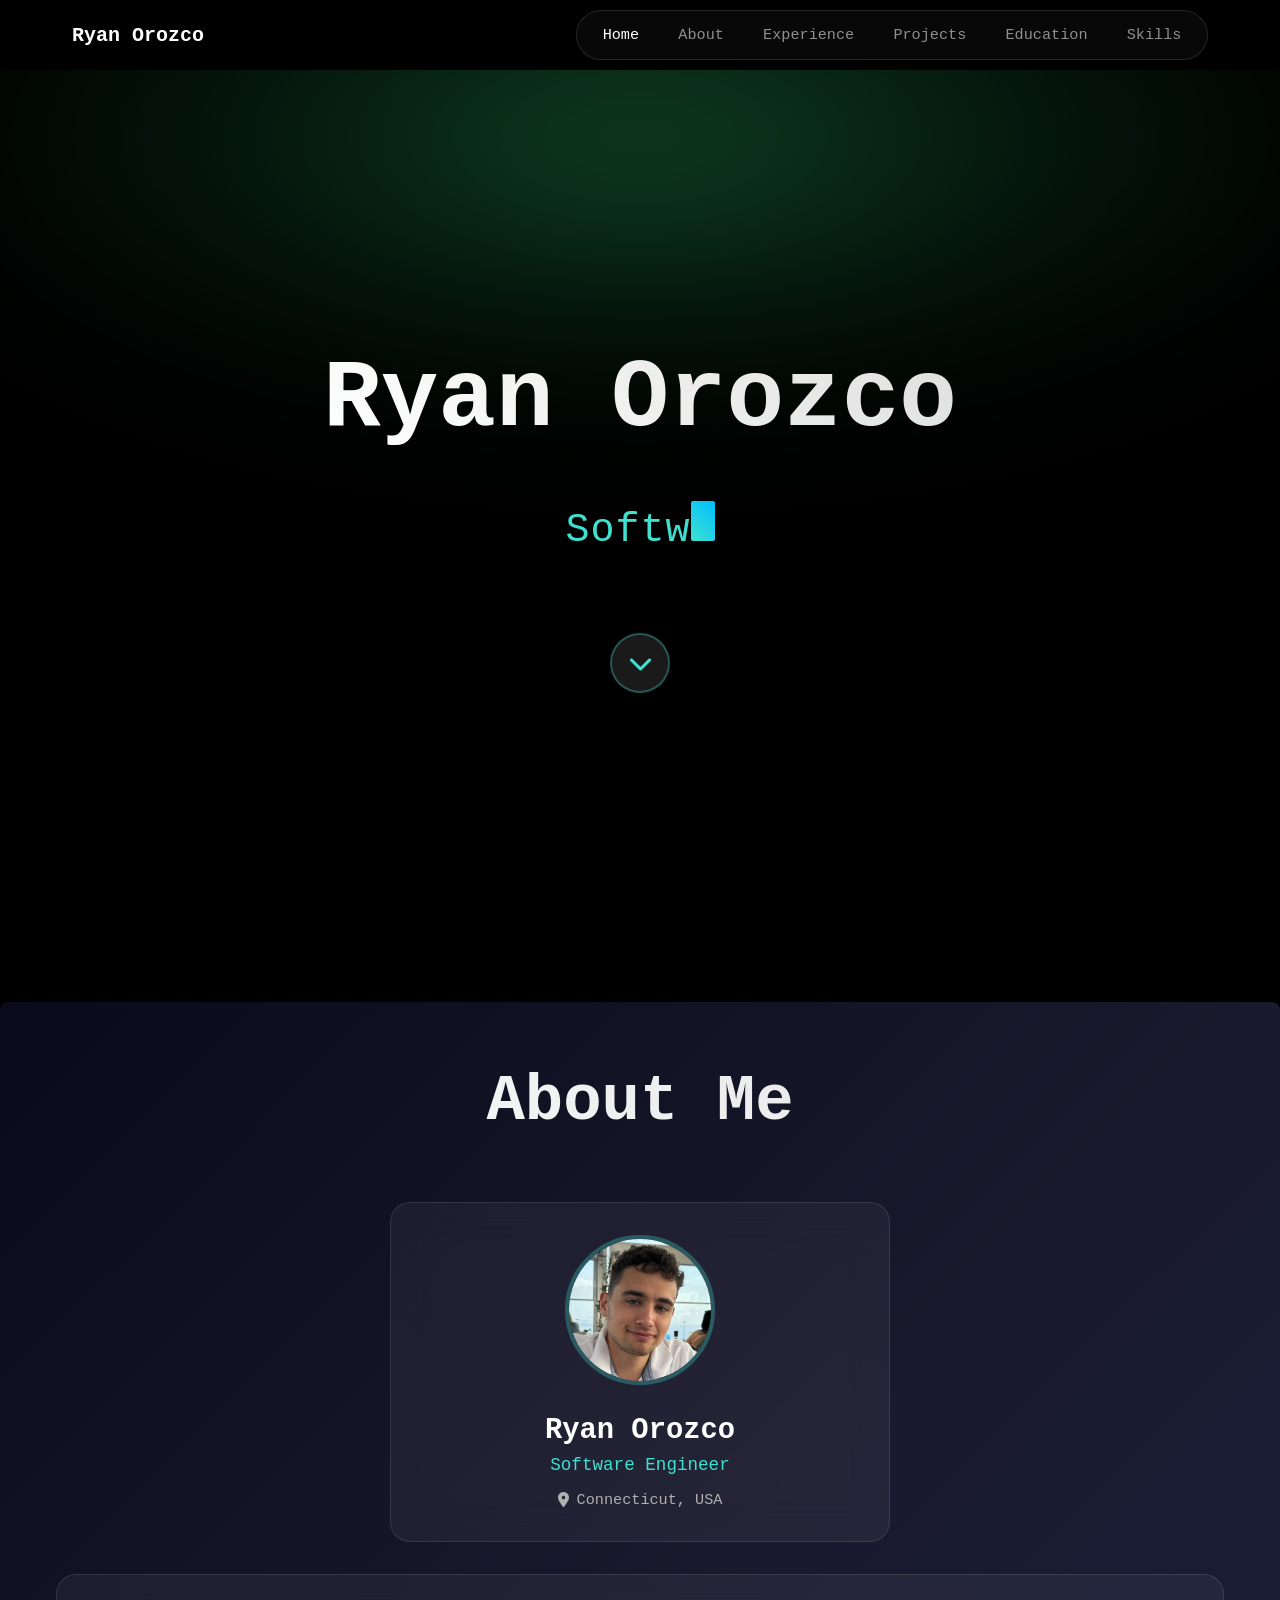
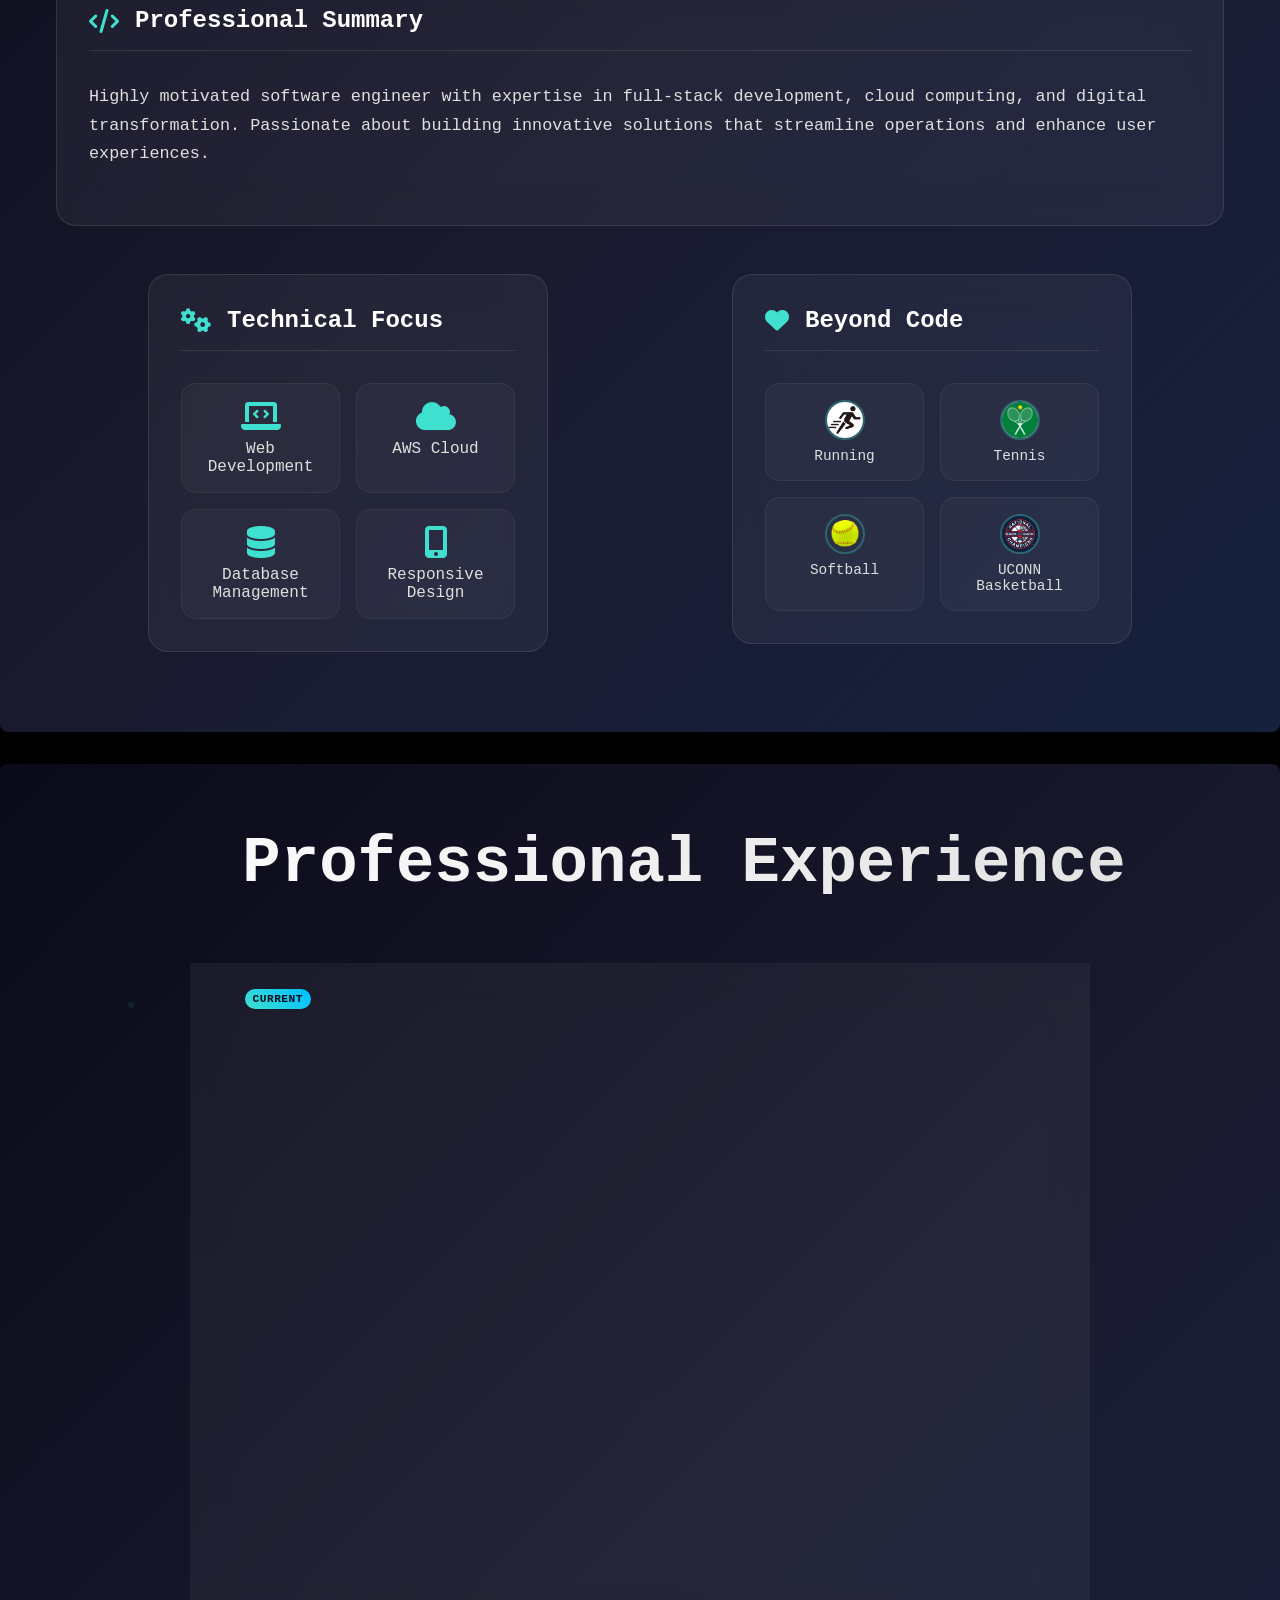
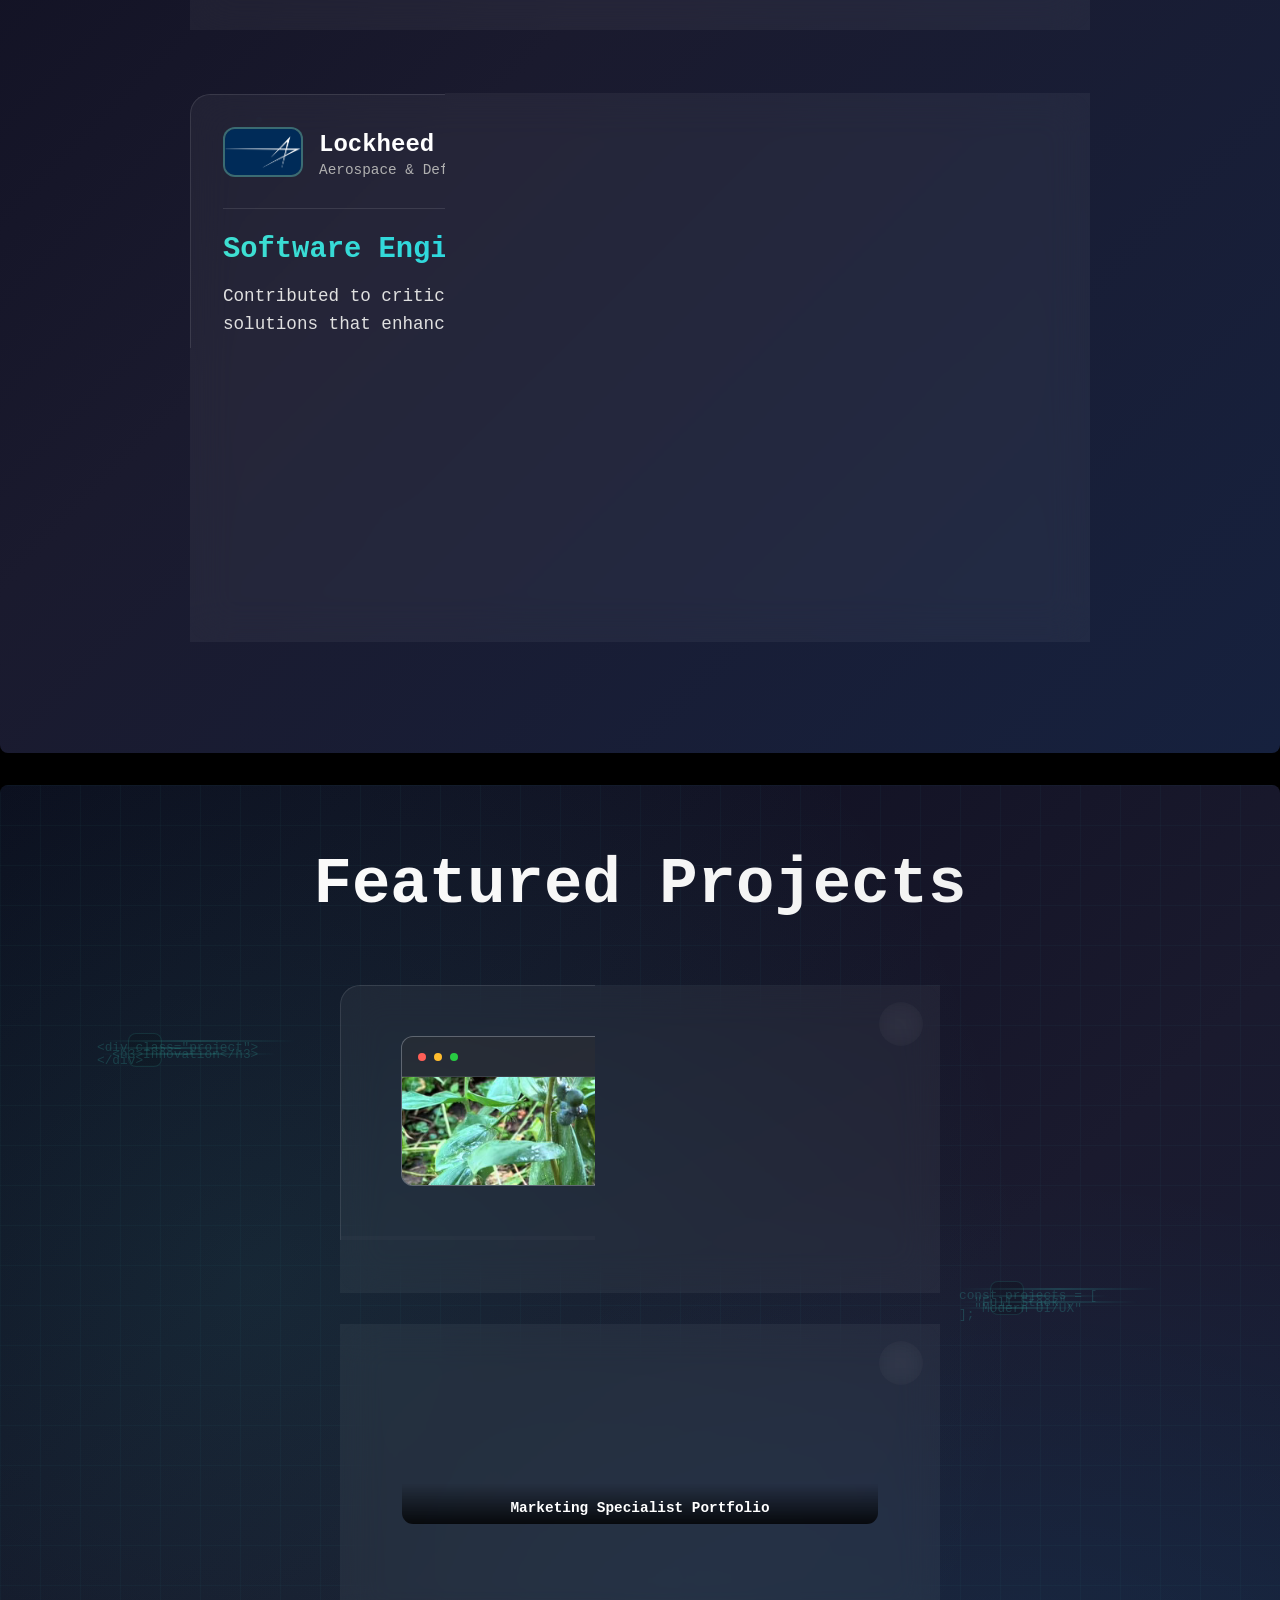
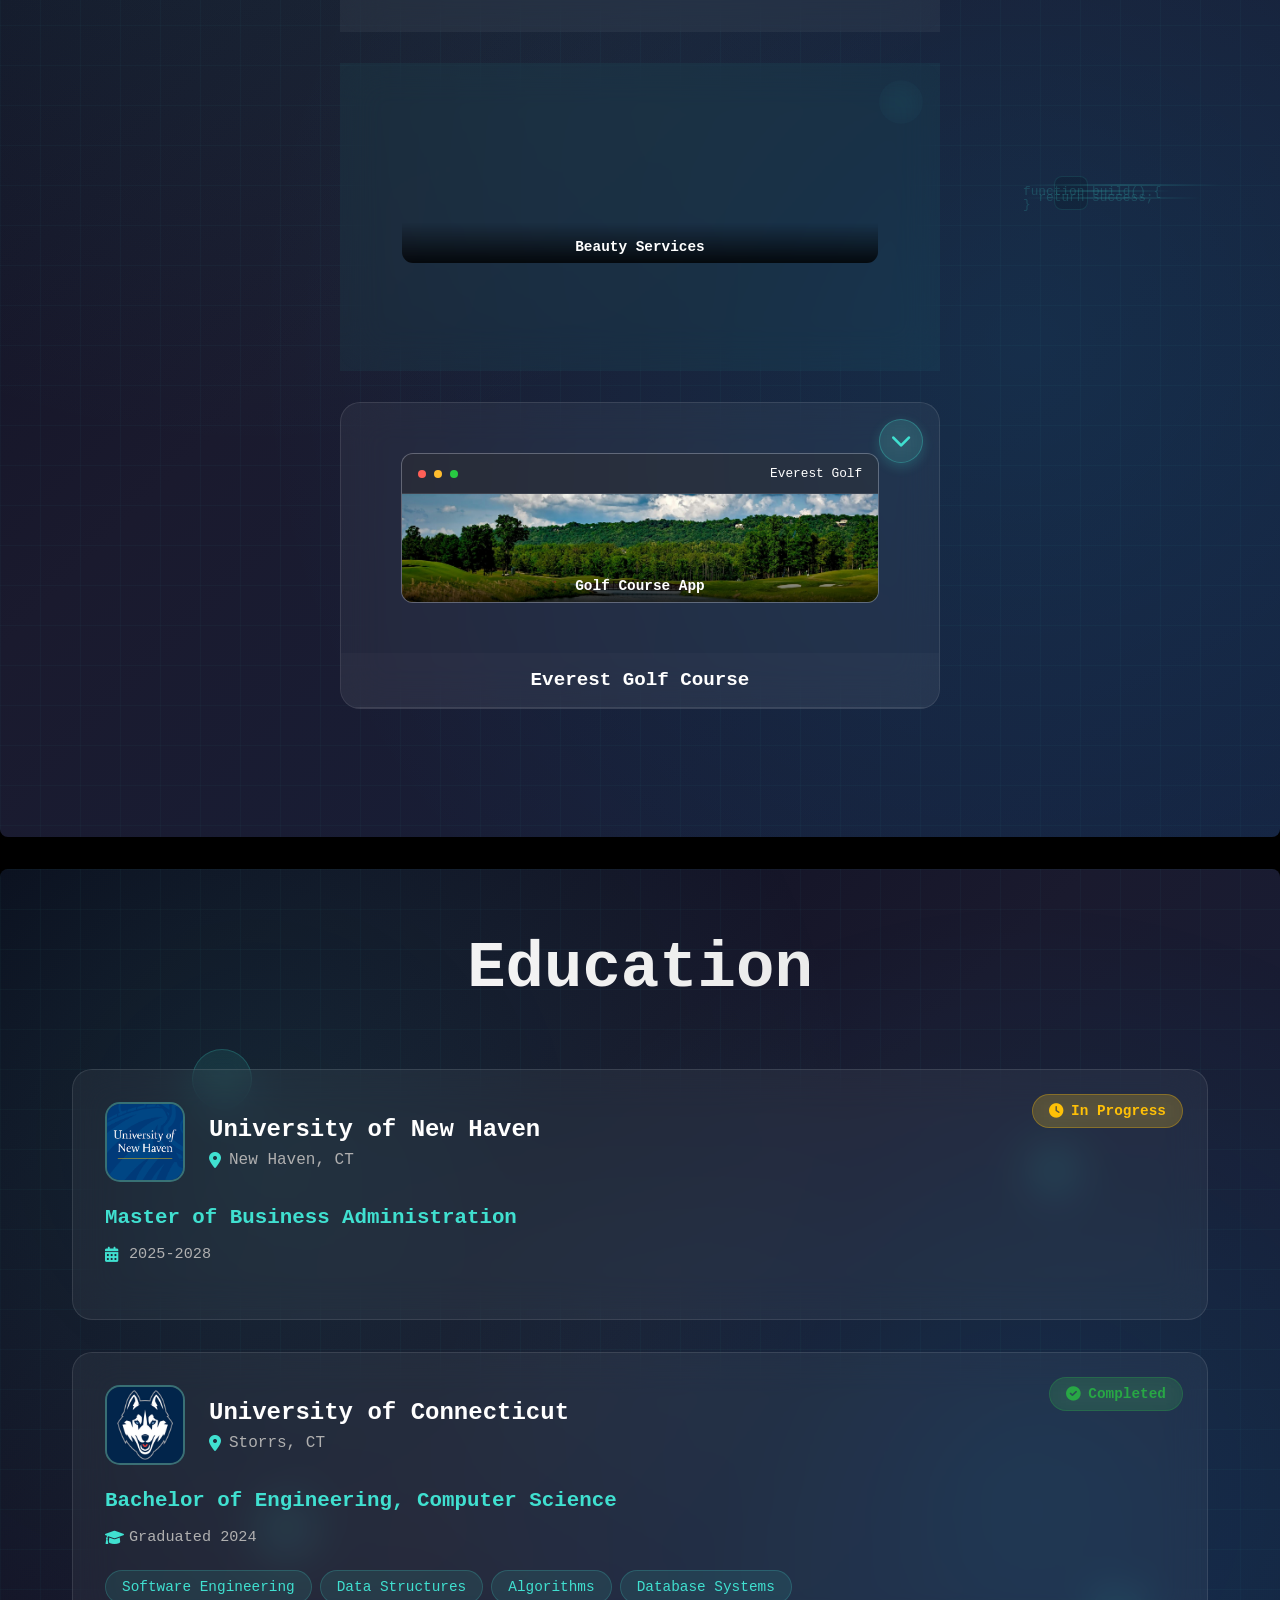
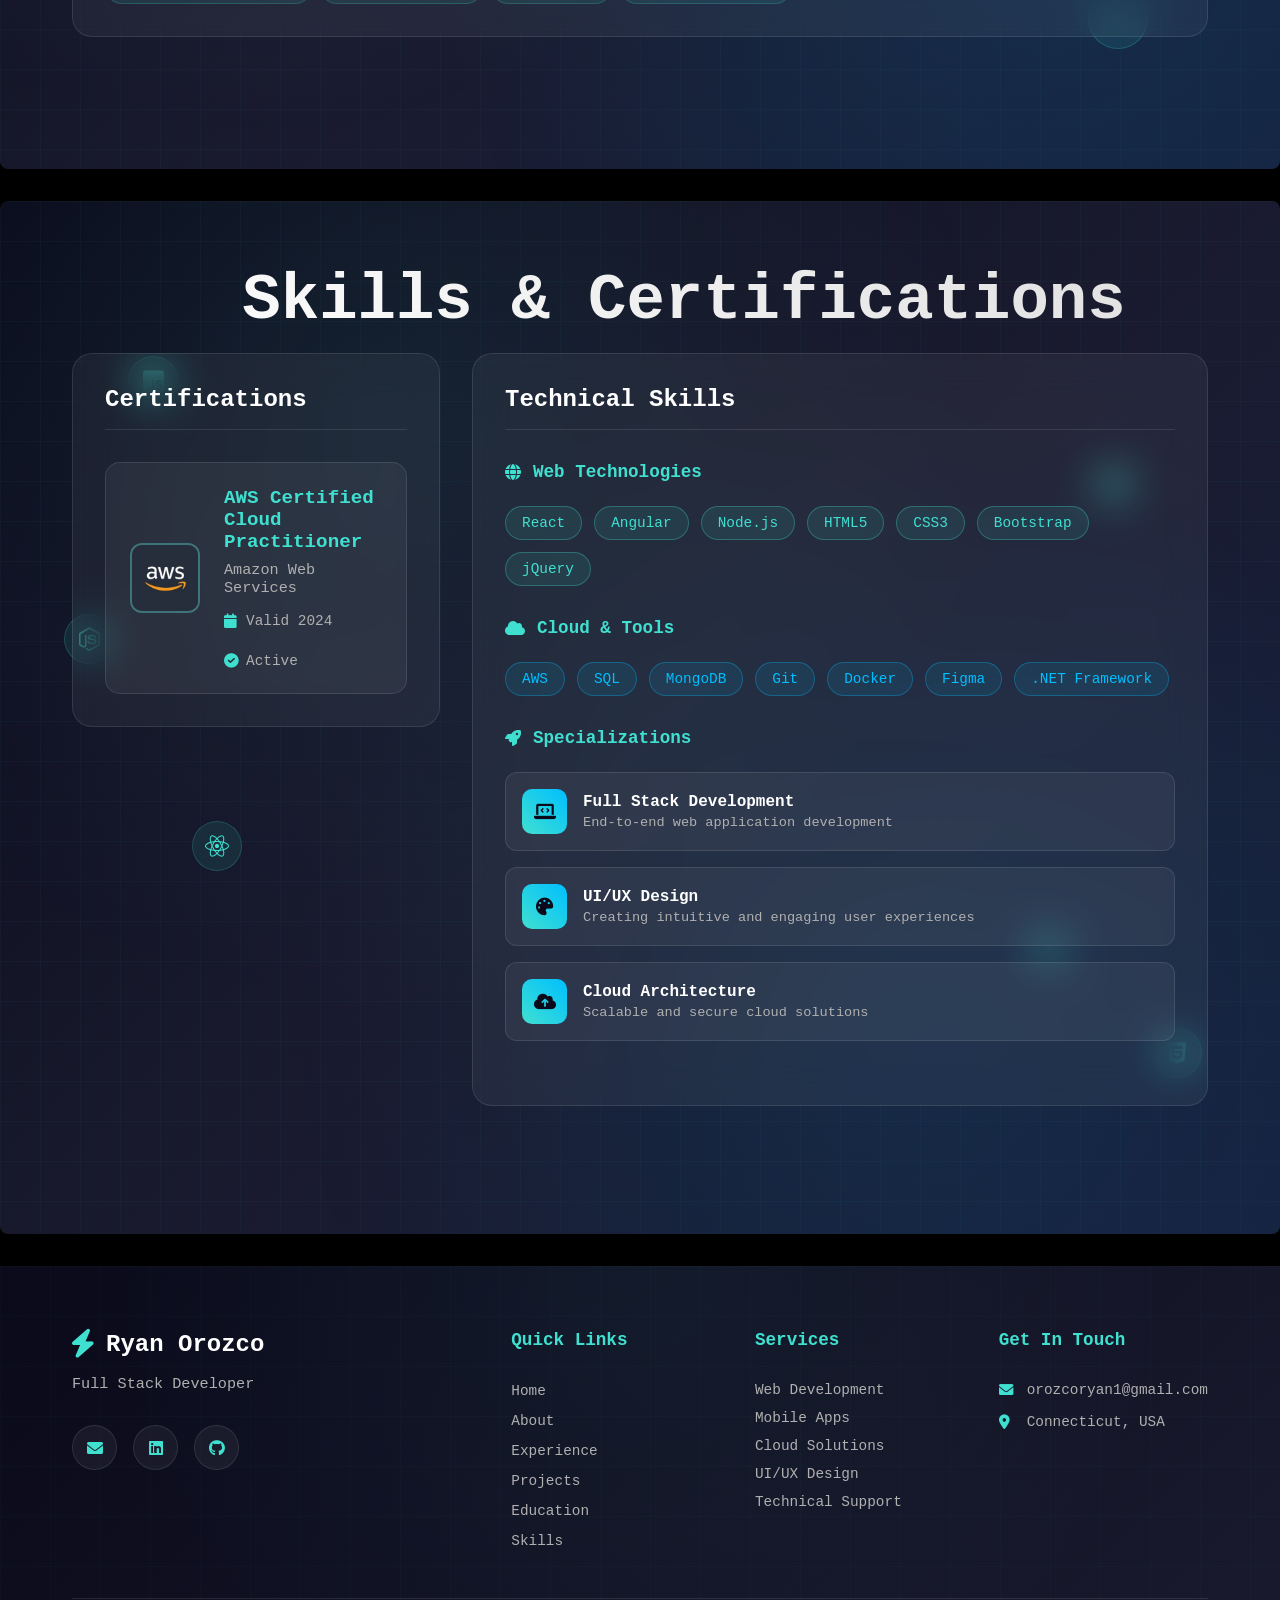
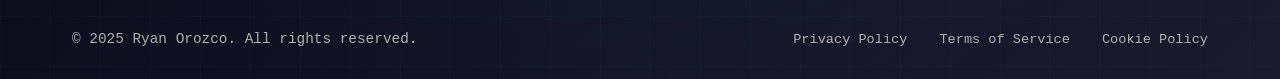
<file: index.html>
<!DOCTYPE html>
<html lang="en">
<head>
    <meta charset="UTF-8">
    <meta name="viewport" content="width=device-width, initial-scale=1.0">
    <title>Ryan Orozco - Software Engineer</title>
    <link rel="stylesheet" href="Styles/Baseline.css">
    <link rel="stylesheet" href="https://cdnjs.cloudflare.com/ajax/libs/font-awesome/6.0.0-beta3/css/all.min.css">
</head>
<body>
    <!--#region NavBar-->
        <nav class="modern-navbar">
            <div class="nav-container">
                <div class="nav-brand">
                    <a href="#home" class="brand-link">
                        <span class="brand-text">Ryan Orozco</span>
                    </a>
                </div>
                
                <ul class="nav-menu" id="navbar">
                    <li class="nav-item">
                        <a href="#home" class="nav-link">
                            <span>Home</span>
                        </a>
                    </li>
                    <li class="nav-item">
                        <a href="#about" class="nav-link">
                            <span>About</span>
                        </a>
                    </li>
                    <li class="nav-item">
                        <a href="#experience" class="nav-link">
                            <span>Experience</span>
                        </a>
                    </li>
                    <li class="nav-item">
                        <a href="#projects" class="nav-link">
                            <span>Projects</span>
                        </a>
                    </li>
                    <li class="nav-item">
                        <a href="#education" class="nav-link">
                            <span>Education</span>
                        </a>
                    </li>
                    <li class="nav-item">
                        <a href="#certifications_and_skills" class="nav-link">
                            <span>Skills</span>
                        </a>
                    </li>
                </ul>
                
                <div class="nav-toggle" id="hamburger">
                    <span class="hamburger-line"></span>
                    <span class="hamburger-line"></span>
                    <span class="hamburger-line"></span>
                </div>
            </div>
        </nav>
        <script src="Scripts/navbarScript.js"></script>
    <!-- #endregion Navbar -->

    <header id="home" class="modern-hero">
        <!-- Main content -->
        <div class="hero-content">
                
                <h1 class="hero-name">
                    <span id="name"></span>
                </h1>
                
                <h2 class="hero-title">
                    <span id="title"></span>
                </h2>
                
                <!-- Dropdown Arrow -->
                <div class="dropdown-arrow" id="dropdownArrow">
                    <i class="fas fa-chevron-down"></i>
                </div>
                
              
            </div>
                        
        </div>
        
        
        <!-- Audio element for effects -->
        <audio id="whooshSound" src="Images/whoosh.mp3" preload="auto"></audio>
    </header>
    

    <!-- #region Calling Scripts -->
    <script src="Scripts/cursorScript.js"></script>
    
    <!-- Project Dropdown Script -->
    <script>
        function toggleProject(projectCard) {
            const isCollapsed = projectCard.classList.contains('collapsed');
            const toggleIcon = projectCard.querySelector('.project-toggle i');
            
            if (isCollapsed) {
                // Expand the card
                projectCard.classList.remove('collapsed');
                projectCard.classList.add('expanded');
                toggleIcon.style.transform = 'rotate(180deg)';
            } else {
                // Collapse the card
                projectCard.classList.remove('expanded');
                projectCard.classList.add('collapsed');
                toggleIcon.style.transform = 'rotate(0deg)';
            }
        }
        
        // Initialize all project cards as collapsed
        document.addEventListener('DOMContentLoaded', function() {
            const projectCards = document.querySelectorAll('.project-card');
            projectCards.forEach(card => {
                if (!card.classList.contains('expanded')) {
                    card.classList.add('collapsed');
                }
            });
        });
    </script>

    <!-- #endregion -->


    <!-- #region Sections -->


    <!-- #region About Me -->
    <section id="about" class="modern-about-section">
        <!-- Animated background elements -->
        <div class="about-background">
            <div class="code-particles">
                <div class="code-line"></div>
                <div class="code-line"></div>
                <div class="code-line"></div>
                <div class="code-line"></div>
                <div class="code-line"></div>
            </div>
            <div class="tech-grid-overlay"></div>
        </div>

        <div class="about-container">
            <div class="about-header">
                <h2 class="section-title">
                    About Me
                </h2>
            </div>

            <div class="about-content-grid">
                <!-- Profile Card -->
                <div class="profile-card">
                    <div class="profile-image-container">
                        <img src="Images/AboutMeCropped.jpg" alt="Ryan Orozco" class="profile-image">
                    </div>
                    <div class="profile-info">
                        <h3 class="profile-name">Ryan Orozco</h3>
                        <p class="profile-title">Software Engineer</p>
                        <div class="profile-location">
                            <i class="fas fa-map-marker-alt"></i>
                            <span>Connecticut, USA</span>
                        </div>
                    </div>
                </div>

                <!-- Professional Summary Card -->
                <div class="summary-card">
                    <div class="card-header">
                        <i class="fas fa-code"></i>
                        <h3>Professional Summary</h3>
                    </div>
                    <div class="card-content">
                        <p class="summary-text">
                            Highly motivated software engineer with expertise in full-stack development, 
                            cloud computing, and digital transformation. Passionate about building 
                            innovative solutions that streamline operations and enhance user experiences.
                        </p>
                    </div>
                </div>

                <!-- Technical Expertise Card -->
                <div class="expertise-card">
                    <div class="card-header">
                        <i class="fas fa-cogs"></i>
                        <h3>Technical Focus</h3>
                    </div>
                    <div class="card-content">
                        <div class="expertise-grid">
                            <div class="expertise-item">
                                <i class="fas fa-laptop-code"></i>
                                <span>Web Development</span>
                            </div>
                            <div class="expertise-item">
                                <i class="fas fa-cloud"></i>
                                <span>AWS Cloud</span>
                            </div>
                            <div class="expertise-item">
                                <i class="fas fa-database"></i>
                                <span>Database Management</span>
                            </div>
                            <div class="expertise-item">
                                <i class="fas fa-mobile-alt"></i>
                                <span>Responsive Design</span>
                            </div>
                        </div>
                    </div>
                </div>

                <!-- Interests & Hobbies Card -->
                <div class="interests-card">
                    <div class="card-header">
                        <i class="fas fa-heart"></i>
                        <h3>Beyond Code</h3>
                    </div>
                    <div class="card-content">
                        <div class="interests-grid">
                            <div class="interest-item">
                                <img src="Images/running.jpg" alt="Running" class="interest-icon">
                                <span>Running</span>
                            </div>
                            <div class="interest-item">
                                <img src="Images/tennis.jpg" alt="Tennis" class="interest-icon">
                                <span>Tennis</span>
                            </div>
                            <div class="interest-item">
                                <img src="Images/mensoftball.png" alt="Softball" class="interest-icon">
                                <span>Softball</span>
                            </div>
                            <div class="interest-item">
                                <img src="Images/uconnbasketball.png" alt="UCONN Basketball" class="interest-icon">
                                <span>UCONN Basketball</span>
                            </div>
                        </div>
                    </div>
                </div>
            </div>
        </div>
    </section>
    
    

    <!-- #endregion About Me -->

    <!-- #region Experience -->
    <section id="experience" class="modern-experience-section">
        <!-- Animated background elements -->
        <div class="experience-background">
            <div class="tech-particles">
                <div class="tech-particle"></div>
                <div class="tech-particle"></div>
                <div class="tech-particle"></div>
                <div class="tech-particle"></div>
                <div class="tech-particle"></div>
                <div class="tech-particle"></div>
            </div>
            <div class="circuit-pattern"></div>
        </div>

        <div class="experience-container">
            <div class="experience-header">
                <h2 class="section-title">
                    <span class="title-icon">💼</span>
                    Professional Experience
                </h2>
            </div>

            <div class="experience-timeline">
                <!-- Current Role -->
                <div class="experience-item current">
                    <div class="experience-timeline-marker">
                        <div class="timeline-dot current-dot"></div>
                        <div class="timeline-line"></div>
                    </div>
                    
                    <div class="experience-card">
                        <div class="experience-header-card">
                            <div class="company-info">
                                <div class="company-logo-container">
                                    <img src="Images/LMCOlogo.png" alt="Lockheed Martin" class="company-logo">
                                    <div class="company-badge">Current</div>
                                </div>
                                <div class="company-details">
                                    <h3 class="company-name">Lockheed Martin</h3>
                                    <p class="company-industry">Aerospace & Defense</p>
                                </div>
                            </div>
                            <div class="role-meta">
                                <span class="employment-type full-time">Full Time</span>
                                <span class="duration">June 2024 - Present</span>
                            </div>
                        </div>

                        <div class="role-info">
                            <h4 class="role-title">Software Engineer</h4>
                            <p class="role-description">
                                Developing innovative web applications that revolutionize manufacturing operations 
                                and enhance efficiency on the shop floor.
                            </p>
                        </div>

                        <div class="achievements">
                            <h5 class="achievements-title">
                                <i class="fas fa-rocket"></i>
                                Key Achievements
                            </h5>
                            <ul class="achievements-list">
                                <li class="achievement-item">
                                    <i class="fas fa-check-circle"></i>
                                    <span>Built scalable web applications for shop floor mechanics, improving operational efficiency</span>
                                </li>
                                <li class="achievement-item">
                                    <i class="fas fa-check-circle"></i>
                                    <span>Implemented full-stack solutions using modern web technologies and cloud infrastructure</span>
                                </li>
                                <li class="achievement-item">
                                    <i class="fas fa-check-circle"></i>
                                    <span>Collaborated with cross-functional teams to streamline manufacturing processes</span>
                                </li>
                            </ul>
                        </div>

                        <div class="tech-stack">
                            <h5 class="tech-stack-title">
                                <i class="fas fa-code"></i>
                                Technologies Used
                            </h5>
                            <div class="tech-tags">
                                <span class="tech-tag secondary">Full Stack Development</span>
                                <span class="tech-tag secondary">SQL Server</span>
                                <span class="tech-tag secondary">AWS Cloud</span>
                                <span class="tech-tag secondary">Manufacturing Systems</span>
                            </div>
                        </div>
                    </div>
                </div>

                <!-- Previous Role -->
                <div class="experience-item">
                    <div class="experience-timeline-marker">
                        <div class="timeline-dot"></div>
                        <div class="timeline-line"></div>
                    </div>
                    
                    <div class="experience-card">
                        <div class="experience-header-card">
                            <div class="company-info">
                                <div class="company-logo-container">
                                    <img src="Images/LMCOlogo.png" alt="Lockheed Martin" class="company-logo">
                                    <div class="company-badge internship">Internship</div>
                                </div>
                                <div class="company-details">
                                    <h3 class="company-name">Lockheed Martin</h3>
                                    <p class="company-industry">Aerospace & Defense</p>
                                </div>
                            </div>
                            <div class="role-meta">
                                <span class="employment-type internship">Internship</span>
                                <span class="duration">May 2022 - April 2024</span>
                            </div>
                        </div>

                        <div class="role-info">
                            <h4 class="role-title">Software Engineering Intern</h4>
                            <p class="role-description">
                                Contributed to critical F-35 manufacturing systems by developing automation solutions 
                                that enhanced data flow and operational efficiency.
                            </p>
                        </div>

                        <div class="achievements">
                            <h5 class="achievements-title">
                                <i class="fas fa-rocket"></i>
                                Key Achievements
                            </h5>
                            <ul class="achievements-list">
                                <li class="achievement-item">
                                    <i class="fas fa-check-circle"></i>
                                    <span>Automated manufacturing machines to enable seamless data flow to F-35 systems</span>
                                </li>
                                <li class="achievement-item">
                                    <i class="fas fa-check-circle"></i>
                                    <span>Developed robust solutions using .NET Core framework and cloud technologies</span>
                                </li>
                                <li class="achievement-item">
                                    <i class="fas fa-check-circle"></i>
                                    <span>Gained hands-on experience with enterprise-level software development</span>
                                </li>
                            </ul>
                        </div>
                    </div>
                </div>

                <!-- Timeline End -->
                <div class="timeline-end">
                    <div class="timeline-dot end-dot"></div>
                </div>
            </div>
        </div>
    </section>

    <!-- #endregion Experience -->

      <!-- #region Projects -->
      <section id="projects" class="modern-projects-section">
        <!-- Animated background elements -->
        <div class="projects-background">
            <div class="code-pattern"></div>
            <div class="floating-code">
                <div class="code-snippet">
                    <span class="code-line">&lt;div class="project"&gt;</span>
                    <span class="code-line">&nbsp;&nbsp;&lt;h3&gt;Innovation&lt;/h3&gt;</span>
                    <span class="code-line">&lt;/div&gt;</span>
                </div>
                <div class="code-snippet">
                    <span class="code-line">function build() {</span>
                    <span class="code-line">&nbsp;&nbsp;return success;</span>
                    <span class="code-line">}</span>
                </div>
                <div class="code-snippet">
                    <span class="code-line">const projects = [</span>
                    <span class="code-line">&nbsp;&nbsp;"Full Stack",</span>
                    <span class="code-line">&nbsp;&nbsp;"Modern UI/UX"</span>
                    <span class="code-line">];</span>
                </div>
            </div>
            <div class="gradient-mesh"></div>
        </div>

        <div class="projects-container">
            <div class="projects-header">
                <h2 class="section-title">
                    Featured Projects
                </h2>
            </div>

            <div class="projects-grid">
                 <!-- Creek's Edge Landscape Project -->
                 <div class="project-card collapsed" onclick="toggleProject(this)">
                    <div class="project-toggle">
                        <i class="fas fa-chevron-down"></i>
                    </div>
                    <div class="project-image-container">
                        <div class="project-image">
                            <div class="project-preview landscape-preview">
                                <div class="preview-header">
                                    <div class="preview-dots">
                                        <span></span>
                                        <span></span>
                                        <span></span>
                                    </div>
                                    <div class="preview-title">Creek's Edge</div>
                                </div>
                                <div class="preview-content">
                                    <div class="preview-logo">
                                        <img src="Images/sc1.jpg" alt="Creek's Edge Landscape" class="project-logo-image">
                                    </div>
                                    <div class="preview-text">Landscape Architecture</div>
                                </div>
                            </div>
                        </div>
                        <div class="project-overlay">
                            <div class="project-links">
                                <a href="https://www.creeksedgelandscape.com/" target="_blank" class="project-link">
                                    <i class="fas fa-external-link-alt"></i>
                                    <span>Live Site</span>
                                </a>
                            </div>
                        </div>
                    </div>
                    
                    <div class="project-title-section">
                        <h3>Creek's Edge Landscape</h3>
                    </div>
                    
                    <div class="project-content">
                        <p class="project-description">
                            A professional landscape architecture website showcasing sustainable 
                            New England landscape design with modern web technologies.
                        </p>
                        
                        <div class="project-tech">
                            <span class="tech-tag">React</span>
                            <span class="tech-tag">Tailwind CSS</span>
                            <span class="tech-tag">Vercel</span>
                        </div>
                        
                        <div class="project-features">
                            <div class="feature-item">
                                <i class="fas fa-images"></i>
                                <span>Portfolio Gallery</span>
                            </div>
                            <div class="feature-item">
                                <i class="fas fa-leaf"></i>
                                <span>Sustainable Focus</span>
                            </div>
                            <div class="feature-item">
                                <i class="fas fa-envelope"></i>
                                <span>Contact Integration</span>
                            </div>
                        </div>
                    </div>
                </div>
                
                <!-- Brianna Harris Portfolio Project -->
                <div class="project-card collapsed" onclick="toggleProject(this)">
                    <div class="project-toggle">
                        <i class="fas fa-chevron-down"></i>
                    </div>
                    <div class="project-image-container">
                        <div class="project-image">
                            <div class="project-preview">
                                <div class="preview-header">
                                    <div class="preview-dots">
                                        <span></span>
                                        <span></span>
                                        <span></span>
                                    </div>
                                    <div class="preview-title">Brianna Harris</div>
                                </div>
                                <div class="preview-content">
                                    <div class="preview-logo">
                                        <img src="Images/briportfolio.png" alt="Brianna Harris Portfolio" class="project-logo-image">
                                    </div>
                                    <div class="preview-text">Marketing Specialist Portfolio</div>
                                </div>
                            </div>
                        </div>
                        <div class="project-overlay">
                            <div class="project-links">
                                <a href="https://bri-portfolio-website.vercel.app/" target="_blank" class="project-link">
                                    <i class="fas fa-external-link-alt"></i>
                                    <span>Live Site</span>
                                </a>
                            </div>
                        </div>
                    </div>
                    
                    <div class="project-title-section">
                        <h3>Brianna Harris Portfolio</h3>
                    </div>
                    
                    <div class="project-content">
                        <p class="project-description">
                            Personal portfolio for a marketing specialist, showcasing projects, experience, and skills with a modern, responsive UI.
                        </p>
                        
                        <div class="project-tech">
                            <span class="tech-tag">Next.js</span>
                            <span class="tech-tag">React</span>
                            <span class="tech-tag">API</span>
                            <span class="tech-tag">Vercel</span>
                        </div>
                        
                        <div class="project-features">
                            <div class="feature-item">
                                <i class="fas fa-mobile-alt"></i>
                                <span>Responsive UI</span>
                            </div>
                            <div class="feature-item">
                                <i class="fas fa-database"></i>
                                <span>API Integration</span>
                            </div>
                            <div class="feature-item">
                                <i class="fas fa-user"></i>
                                <span>Personal Branding</span>
                            </div>
                        </div>
                    </div>
                </div>
                
                <!-- Nail X Lauren Project -->
                <div class="project-card featured collapsed" onclick="toggleProject(this)">
                    <div class="project-toggle">
                        <i class="fas fa-chevron-down"></i>
                    </div>
                    <div class="project-image-container">
                        <div class="project-image">
                            <div class="project-preview nails-preview">
                                <div class="preview-header">
                                    <div class="preview-dots">
                                        <span></span>
                                        <span></span>
                                        <span></span>
                                    </div>
                                    <div class="preview-title">Nail X Lauren</div>
                                </div>
                                <div class="preview-content">
                                    <div class="preview-logo">
                                        <img src="Images/actualLogo.jpeg" alt="Nail X Lauren Logo" class="project-logo-image">
                                    </div>
                                    <div class="preview-text">Beauty Services</div>
                                </div>
                            </div>
                        </div>
                        <div class="project-overlay">
                            <div class="project-links">
                                <a href="https://nailsxlauren.beauty/" target="_blank" class="project-link">
                                    <i class="fas fa-external-link-alt"></i>
                                    <span>Live Site</span>
                                </a>
                            </div>
                        </div>
                    </div>
                    
                    <div class="project-title-section">
                        <h3>Nail X Lauren</h3>
                    </div>
                    
                    <div class="project-content">
                        <p class="project-description">
                            Designed and built a responsive booking site for Nail X Lauren, taking the project 
                            from Figma mock-ups to live deployment with real-time form processing and data persistence.
                        </p>
                        
                        <div class="project-tech">
                            <span class="tech-tag">Figma</span>
                            <span class="tech-tag">Tailwind CSS</span>
                            <span class="tech-tag">Vanilla JavaScript</span>
                            <span class="tech-tag">.NET Core API</span>
                            <span class="tech-tag">C#</span>
                            <span class="tech-tag">MySQL</span>
                        </div>
                        
                        <div class="project-features">
                            <div class="feature-item">
                                <i class="fas fa-paint-brush"></i>
                                <span>Figma Design</span>
                            </div>
                            <div class="feature-item">
                                <i class="fas fa-mobile-alt"></i>
                                <span>Responsive UI</span>
                            </div>
                            <div class="feature-item">
                                <i class="fas fa-check-circle"></i>
                                <span>Form Validation</span>
                            </div>
                            <div class="feature-item">
                                <i class="fas fa-envelope"></i>
                                <span>Real-time Email</span>
                            </div>
                            <div class="feature-item">
                                <i class="fas fa-database"></i>
                                <span>Data Persistence</span>
                            </div>
                            <div class="feature-item">
                                <i class="fas fa-spinner"></i>
                                <span>Loading States</span>
                            </div>
                        </div>
                        
                        <div class="project-implementation">
                            <h4 class="implementation-title">Implementation Highlights:</h4>
                            <ul class="implementation-list">
                                <li><strong>Design:</strong> Figma — crafted page layouts and brand-aligned visuals</li>
                                <li><strong>Frontend:</strong> Tailwind CSS — delivered clean UI and smooth UX with utility-first styling</li>
                                <li><strong>Interactions:</strong> Vanilla JavaScript — powered submit button, form validation, and loading screens</li>
                                <li><strong>Backend:</strong> .NET Core API (C#) — routed form data to owner via email in real time</li>
                                <li><strong>Database:</strong> MySQL DB — stored every submission so no inquiry is ever lost</li>
                            </ul>
                        </div>
                    </div>
                </div>

                <!-- Everest Golf Course Project -->
                <div class="project-card collapsed" onclick="toggleProject(this)">
                    <div class="project-toggle">
                        <i class="fas fa-chevron-down"></i>
                    </div>
                    <div class="project-image-container">
                        <div class="project-image">
                            <div class="project-preview golf-preview">
                                <div class="preview-header">
                                    <div class="preview-dots">
                                        <span></span>
                                        <span></span>
                                        <span></span>
                                    </div>
                                    <div class="preview-title">Everest Golf</div>
                                </div>
                                <div class="preview-content">
                                    <div class="preview-logo">
                                        <img src="Images/BetterRes.jpg" alt="Everest Golf Course" class="project-logo-image">
                                    </div>
                                    <div class="preview-text">Golf Course App</div>
                                </div>
                            </div>
                        </div>
                        <div class="project-overlay">
                            <div class="project-links">
                                <a href="https://everestgolfcourseapp.vercel.app/" target="_blank" class="project-link">
                                    <i class="fas fa-external-link-alt"></i>
                                    <span>Live Site</span>
                                </a>
                            </div>
                        </div>
                    </div>
                    
                    <div class="project-title-section">
                        <h3>Everest Golf Course</h3>
                    </div>
                    
                    <div class="project-content">
                        <p class="project-description">
                            Designed and built a responsive booking web app for Everest Golf Course with 
                            complete user authentication, payment processing, and real-time tee time management.
                        </p>
                        
                        <div class="project-tech">
                            <span class="tech-tag">Next.js</span>
                            <span class="tech-tag">React</span>
                            <span class="tech-tag">Tailwind CSS</span>
                            <span class="tech-tag">MySQL</span>
                            <span class="tech-tag">Google Maps API</span>
                            <span class="tech-tag">Vercel</span>
                            <span class="tech-tag">AWS</span>
                        </div>
                        
                        <div class="project-features">
                            <div class="feature-item">
                                <i class="fas fa-server"></i>
                                <span>Server-Side Rendering</span>
                            </div>
                            <div class="feature-item">
                                <i class="fas fa-credit-card"></i>
                                <span>Payment Processing</span>
                            </div>
                            <div class="feature-item">
                                <i class="fas fa-user-shield"></i>
                                <span>User Authentication</span>
                            </div>
                            <div class="feature-item">
                                <i class="fas fa-calendar-check"></i>
                                <span>Dynamic Booking System</span>
                            </div>
                            <div class="feature-item">
                                <i class="fas fa-map-marked-alt"></i>
                                <span>Google Maps Integration</span>
                            </div>
                            <div class="feature-item">
                                <i class="fas fa-mobile-alt"></i>
                                <span>Mobile-First Design</span>
                            </div>
                        </div>
                        
                        <div class="project-implementation">
                            <h4 class="implementation-title">Implementation Highlights:</h4>
                            <ul class="implementation-list">
                                <li><strong>Frontend:</strong> Next.js/React with server-rendered pages & interactive UI</li>
                                <li><strong>Styling:</strong> Tailwind CSS utility-first, mobile-first approach</li>
                                <li><strong>Backend:</strong> Next.js API routes with MySQL for data management</li>
                                <li><strong>Maps:</strong> Google Maps API integration for location services</li>
                                <li><strong>Auth:</strong> Secure login/signup with filtered member/public access</li>
                                <li><strong>Payments:</strong> Credit card processing with booking confirmation</li>
                                <li><strong>Deployment:</strong> Frontend/API on Vercel, database on AWS</li>
                            </ul>
                        </div>
                    </div>
                </div>

               

            </div>
    </section>

    <!-- #endregion Projects -->

    <!-- #region Education -->
    <section id="education" class="modern-education-section">
        <!-- Animated background elements -->
        <div class="education-background">
            <div class="tech-grid-overlay"></div>
            <div class="floating-elements">
                <div class="floating-element"></div>
                <div class="floating-element"></div>
                <div class="floating-element"></div>
                <div class="floating-element"></div>
            </div>
            <div class="gradient-mesh"></div>
        </div>

        <div class="education-container">
            <div class="education-header">
                <h2 class="section-title">
                    Education
                </h2>
            </div>

            <div class="education-timeline">
                <!-- Current/Upcoming Education -->
                <div class="education-card upcoming">
                    <div class="education-status">
                        <div class="status-badge upcoming">
                            <i class="fas fa-clock"></i>
                            <span>In Progress</span>
                        </div>
                    </div>
                    
                    <div class="education-content">
                        <div class="university-info">
                            <div class="university-logo">
                                <img src="Images/UNHlogo.png" alt="University of New Haven Logo">
                            </div>
                            <div class="university-details">
                                <h3>University of New Haven</h3>
                                <p class="location">
                                    <i class="fas fa-map-marker-alt"></i>
                                    New Haven, CT
                                </p>
                            </div>
                        </div>
                        
                        <div class="degree-info">
                            <h4>Master of Business Administration</h4>
                            <div class="degree-meta">
                                <span class="start-date">
                                    <i class="fas fa-calendar-alt"></i>
                                    2025-2028
                                </span>
                                
                            </div>
                        </div>
                    </div>
                </div>

                <!-- Completed Education -->
                <div class="education-card completed">
                    <div class="education-status">
                        <div class="status-badge completed">
                            <i class="fas fa-check-circle"></i>
                            <span>Completed</span>
                        </div>
                    </div>
                    
                    <div class="education-content">
                        <div class="university-info">
                            <div class="university-logo">
                                <img src="Images/UconnLogoPersonalWeb.jpeg" alt="University of Connecticut Logo">
                            </div>
                            <div class="university-details">
                                <h3>University of Connecticut</h3>
                                <p class="location">
                                    <i class="fas fa-map-marker-alt"></i>
                                    Storrs, CT
                                </p>
                            </div>
                        </div>
                        
                        <div class="degree-info">
                            <h4>Bachelor of Engineering, Computer Science</h4>
                            <div class="degree-meta">
                                <span class="graduation-date">
                                    <i class="fas fa-graduation-cap"></i>
                                    Graduated 2024
                                </span>
                            </div>
                        </div>
                        
                        <div class="education-skills">
                            <span class="skill-tag">Software Engineering</span>
                            <span class="skill-tag">Data Structures</span>
                            <span class="skill-tag">Algorithms</span>
                            <span class="skill-tag">Database Systems</span>
                        </div>
                    </div>
                </div>
            </div>
           
        </div>
    </section>
    
     <!-- #endregion Education -->

    <!-- #region Certification and Skills -->
    <section id="certifications_and_skills" class="modern-skills-section">
        <!-- Animated background elements -->
        <div class="skills-background">
            <div class="tech-pattern"></div>
            <div class="floating-icons">
                <div class="floating-icon">
                    <i class="fab fa-js-square"></i>
                </div>
                <div class="floating-icon">
                    <i class="fab fa-python"></i>
                </div>
                <div class="floating-icon">
                    <i class="fab fa-react"></i>
                </div>
                <div class="floating-icon">
                    <i class="fab fa-aws"></i>
                </div>
                <div class="floating-icon">
                    <i class="fab fa-node-js"></i>
                </div>
                <div class="floating-icon">
                    <i class="fab fa-html5"></i>
                </div>
            </div>
            <div class="gradient-overlay"></div>
        </div>

        <div class="skills-container">
            <div class="skills-header">
                <h2 class="section-title">
                    <span class="title-icon">⚡</span>
                    Skills & Certifications
                </h2>
            </div>

            <div class="skills-content">
                <!-- Certifications Section -->
                <div class="certifications-section">
                    <div class="section-card">
                        <div class="card-header">
                            <h3>Certifications</h3>
                        </div>
                        <div class="card-content">
                            <div class="certification-item">
                                <div class="cert-logo">
                                    <img src="Images/AWS.jpeg" alt="AWS Certified Logo">
                                </div>
                                <div class="cert-details">
                                    <h4>AWS Certified Cloud Practitioner</h4>
                                    <p class="cert-issuer">Amazon Web Services</p>
                                    <div class="cert-meta">
                                        <span class="cert-date">
                                            <i class="fas fa-calendar"></i>
                                            Valid 2024
                                        </span>
                                        <span class="cert-status">
                                            <i class="fas fa-check-circle"></i>
                                            Active
                                        </span>
                                    </div>
                                </div>
                            </div>
                        </div>
                    </div>
                </div>

                <!-- Skills Section -->
                <div class="skills-section">
                    <div class="section-card">
                        <div class="card-header">
                           
                            <h3>Technical Skills</h3>
                        </div>
                        <div class="card-content">

                            <!-- Web Technologies -->
                            <div class="skill-category">
                                <h4 class="category-title">
                                    <i class="fas fa-globe"></i>
                                    Web Technologies
                                </h4>
                                <div class="skills-tags">
                                    <span class="skill-tag primary">React</span>
                                    <span class="skill-tag primary">Angular</span>
                                    <span class="skill-tag primary">Node.js</span>
                                    <span class="skill-tag primary">HTML5</span>
                                    <span class="skill-tag primary">CSS3</span>
                                    <span class="skill-tag primary">Bootstrap</span>
                                    <span class="skill-tag primary">jQuery</span>
                                </div>
                            </div>

                            <!-- Cloud & Tools -->
                            <div class="skill-category">
                                <h4 class="category-title">
                                    <i class="fas fa-cloud"></i>
                                    Cloud & Tools
                                </h4>
                                <div class="skills-tags">
                                    <span class="skill-tag secondary">AWS</span>
                                    <span class="skill-tag secondary">SQL</span>
                                    <span class="skill-tag secondary">MongoDB</span>
                                    <span class="skill-tag secondary">Git</span>
                                    <span class="skill-tag secondary">Docker</span>
                                    <span class="skill-tag secondary">Figma</span>
                                    <span class="skill-tag secondary">.NET Framework</span>
                                </div>
                            </div>

                            <!-- Specializations -->
                            <div class="skill-category">
                                <h4 class="category-title">
                                    <i class="fas fa-rocket"></i>
                                    Specializations
                                </h4>
                                <div class="specializations">
                                    <div class="specialization-item">
                                        <div class="spec-icon">
                                            <i class="fas fa-laptop-code"></i>
                                        </div>
                                        <div class="spec-content">
                                            <h5>Full Stack Development</h5>
                                            <p>End-to-end web application development</p>
                                        </div>
                                    </div>
                                    <div class="specialization-item">
                                        <div class="spec-icon">
                                            <i class="fas fa-palette"></i>
                                        </div>
                                        <div class="spec-content">
                                            <h5>UI/UX Design</h5>
                                            <p>Creating intuitive and engaging user experiences</p>
                                        </div>
                                    </div>
                                    <div class="specialization-item">
                                        <div class="spec-icon">
                                            <i class="fas fa-cloud-upload-alt"></i>
                                        </div>
                                        <div class="spec-content">
                                            <h5>Cloud Architecture</h5>
                                            <p>Scalable and secure cloud solutions</p>
                                        </div>
                                    </div>
                                </div>
                            </div>
                        </div>
                    </div>
                </div>
            </div>

           
    </section>
    
  <!-- #endregion Certifications and Skills -->

  

    <!-- #endregion Sections -->
    
    <!-- #region Footer -->
    <footer id="footer-contact" class="modern-footer">
        <div class="footer-background">
            <div class="footer-pattern"></div>
            <div class="footer-glow"></div>
        </div>
        
        <div class="footer-container">
            <div class="footer-content">
                <!-- Brand Section -->
                <div class="footer-brand">
                    <div class="footer-logo">
                        <i class="fas fa-bolt"></i>
                        <span>Ryan Orozco</span>
                    </div>
                    <p class="footer-tagline">Full Stack Developer</p>
                    <div class="footer-social">
                        <a href="mailto:orozcoryan1@gmail.com" class="social-link">
                            <i class="fas fa-envelope"></i>
                        </a>
                        <a href="https://www.linkedin.com/in/ryan-orozco-b74a25164/" target="_blank" class="social-link">
                            <i class="fab fa-linkedin"></i>
                        </a>
                        <a href="https://github.com/Rorozco11" class="social-link">
                            <i class="fab fa-github"></i>
                        </a>
                    </div>
                </div>

                <!-- Quick Links -->
                <div class="footer-links">
                    <h4>Quick Links</h4>
                    <ul>
                        <li><a href="#home">Home</a></li>
                        <li><a href="#about">About</a></li>
                        <li><a href="#experience">Experience</a></li>
                        <li><a href="#projects">Projects</a></li>
                        <li><a href="#education">Education</a></li>
                        <li><a href="#certifications_and_skills">Skills</a></li>
                    </ul>
                </div>

                <!-- Services -->
                <div class="footer-services">
                    <h4>Services</h4>
                    <ul>
                        <li>Web Development</li>
                        <li>Mobile Apps</li>
                        <li>Cloud Solutions</li>
                        <li>UI/UX Design</li>
                        <li>Technical Support</li>
                    </ul>
                </div>

                <!-- Contact Info -->
                <div class="footer-contact">
                    <h4>Get In Touch</h4>
                    <div class="contact-info">
                        <div class="contact-item">
                            <i class="fas fa-envelope"></i>
                            <span>orozcoryan1@gmail.com</span>
                        </div>
                        <div class="contact-item">
                            <i class="fas fa-map-marker-alt"></i>
                            <span>Connecticut, USA</span>
                        </div>
                        
                    </div>
                </div>
            </div>

            <!-- Footer Bottom -->
            <div class="footer-bottom">
                <div class="footer-copyright">
                    <p>&copy; 2025 Ryan Orozco. All rights reserved.</p>
                </div>
                <div class="footer-legal">
                    <a href="#">Privacy Policy</a>
                    <a href="#">Terms of Service</a>
                    <a href="#">Cookie Policy</a>
                </div>
            </div>
        </div>
    </footer>
    <!-- #endregion Footer -->

</body>
</html>
</file>
<file: Styles/Baseline.css>
/* ===== GLOBAL STYLES ===== */
* {
    box-sizing: border-box;
}

body {
    font-family: 'Courier New', Courier, monospace;
    margin: 0;
    padding: 0;
    background-color: black;
    color: #333;
    overflow-x: hidden;
}

html {
    scroll-behavior: smooth;
}

/* Custom Scrollbar */
::-webkit-scrollbar {
    width: 8px;
}

::-webkit-scrollbar-track {
    background: #0f0f23;
}

::-webkit-scrollbar-thumb {
    background: linear-gradient(45deg, #40e0d0, #00bfff);
    border-radius: 4px;
}

::-webkit-scrollbar-thumb:hover {
    background: linear-gradient(45deg, #00bfff, #40e0d0);
}

/* ===== HERO SECTION ===== */
.modern-hero {
    position: relative;
    min-height: 100vh;
    display: flex;
    flex-direction: column;
    justify-content: center;
    align-items: center;
    color: white;
    overflow: hidden;
    background: #000;
}

/* Soft green ambient glow cast from above, like a spotlight */
.modern-hero::before {
    content: '';
    position: absolute;
    top: -25%;
    left: 50%;
    transform: translateX(-50%);
    width: 120%;
    height: 65%;
    background: radial-gradient(ellipse at center, rgba(57, 255, 136, 0.28) 0%, rgba(57, 255, 136, 0.1) 35%, transparent 70%);
    filter: blur(70px);
    z-index: 1;
    pointer-events: none;
}

/* Hero Content */
.hero-content {
    position: relative;
    z-index: 2;
    max-width: 1200px;
    width: 100%;
    padding: 0 2rem;
    text-align: center;
    display: flex;
    flex-direction: column;
    align-items: center;
    gap: 3rem;
}

.hero-text-container {
    display: flex;
    flex-direction: column;
    align-items: center;
    gap: 1.5rem;
}

.hero-greeting {
    opacity: 0;
    animation: fadeInUp 1s ease-out 0.5s forwards;
}

.greeting-text {
    font-size: 1.2rem;
    font-weight: 300;
    color: #40e0d0;
    letter-spacing: 2px;
    text-transform: uppercase;
}

.hero-name {
    font-size: clamp(3rem, 8vw, 6rem);
    font-weight: 700;
    margin: 0;
    background: linear-gradient(45deg, #fff, #e0e0e0);
    -webkit-background-clip: text;
    -webkit-text-fill-color: transparent;
    background-clip: text;
    opacity: 0;
    animation: fadeInUp 1s ease-out 1s forwards;
    line-height: 1.1;
}

.hero-title {
    font-size: clamp(1.5rem, 4vw, 2.5rem);
    font-weight: 300;
    margin: 0;
    color: #40e0d0;
    opacity: 0;
    animation: fadeInUp 1s ease-out 1.5s forwards;
    letter-spacing: 1px;
}

.hero-description {
    max-width: 600px;
    opacity: 0;
    animation: fadeInUp 1s ease-out 2s forwards;
}

.hero-description p {
    font-size: 1.1rem;
    color: #b0b0b0;
    margin: 0;
    line-height: 1.6;
}

/* Call to Action Buttons */
.hero-actions {
    display: flex;
    gap: 1rem;
    flex-wrap: wrap;
    justify-content: center;
    opacity: 0;
    animation: fadeInUp 1s ease-out 2.5s forwards;
}

.cta-button {
    display: flex;
    align-items: center;
    gap: 0.5rem;
    padding: 1rem 2rem;
    border-radius: 50px;
    text-decoration: none;
    font-weight: 600;
    font-size: 1rem;
    transition: all 0.3s ease;
    position: relative;
    overflow: hidden;
    cursor: pointer;
    user-select: none;
}

.cta-button::before {
    content: '';
    position: absolute;
    top: 0;
    left: -100%;
    width: 100%;
    height: 100%;
    background: linear-gradient(90deg, transparent, rgba(255, 255, 255, 0.2), transparent);
    transition: left 0.5s ease;
}

.cta-button:hover::before {
    left: 100%;
}

.cta-button.primary {
    background: linear-gradient(45deg, #40e0d0, #00bfff);
    color: #0a0a1a;
    box-shadow: 0 8px 25px rgba(64, 224, 208, 0.3);
}

.cta-button.primary:hover {
    transform: translateY(-3px);
    box-shadow: 0 12px 35px rgba(64, 224, 208, 0.4);
}

.cta-button.secondary {
    background: transparent;
    color: #40e0d0;
    border: 2px solid #40e0d0;
}

.cta-button.secondary:hover {
    background: rgba(64, 224, 208, 0.1);
    transform: translateY(-3px);
    box-shadow: 0 8px 25px rgba(64, 224, 208, 0.2);
}

/* Tech Stack Preview */
.tech-stack-preview {
    display: flex;
    gap: 2rem;
    flex-wrap: wrap;
    justify-content: center;
    opacity: 0;
    animation: fadeInUp 1s ease-out 3s forwards;
}

.tech-item {
    display: flex;
    flex-direction: column;
    align-items: center;
    gap: 0.5rem;
    padding: 1rem;
    border-radius: 15px;
    background: rgba(255, 255, 255, 0.05);
    backdrop-filter: blur(10px);
    border: 1px solid rgba(255, 255, 255, 0.1);
    transition: all 0.3s ease;
    cursor: pointer;
    position: relative;
    overflow: hidden;
}

.tech-item::before {
    content: '';
    position: absolute;
    top: 0;
    left: -100%;
    width: 100%;
    height: 100%;
    background: linear-gradient(90deg, transparent, rgba(64, 224, 208, 0.1), transparent);
    transition: left 0.5s ease;
}

.tech-item:hover::before {
    left: 100%;
}

.tech-item:hover {
    transform: translateY(-5px);
    background: rgba(64, 224, 208, 0.1);
    border-color: rgba(64, 224, 208, 0.3);
    box-shadow: 0 10px 30px rgba(64, 224, 208, 0.2);
}

.tech-item i {
    font-size: 2rem;
    color: #40e0d0;
}

.tech-item span {
    font-size: 0.9rem;
    color: #b0b0b0;
    font-weight: 500;
}

/* Dropdown Arrow */
.dropdown-arrow {
    display: flex;
    align-items: center;
    justify-content: center;
    width: 60px;
    height: 60px;
    background: rgba(255, 255, 255, 0.1);
    backdrop-filter: blur(10px);
    border: 2px solid rgba(64, 224, 208, 0.3);
    border-radius: 50%;
    margin: 2rem auto 0;
    cursor: pointer;
    transition: all 0.3s ease;
    opacity: 0;
    transform: translateY(20px);
    animation: fadeInUp 1s ease-out 2.5s forwards;
    position: relative;
    overflow: hidden;
}

.dropdown-arrow::before {
    content: '';
    position: absolute;
    top: 0;
    left: -100%;
    width: 100%;
    height: 100%;
    background: linear-gradient(90deg, transparent, rgba(64, 224, 208, 0.2), transparent);
    transition: left 0.5s ease;
}

.dropdown-arrow:hover::before {
    left: 100%;
}

.dropdown-arrow:hover {
    background: rgba(64, 224, 208, 0.2);
    border-color: rgba(64, 224, 208, 0.6);
    transform: translateY(-5px);
    box-shadow: 0 10px 30px rgba(64, 224, 208, 0.3);
}

.dropdown-arrow i {
    font-size: 1.5rem;
    color: #40e0d0;
    transition: all 0.3s ease;
    animation: bounce 2s infinite;
}

.dropdown-arrow:hover i {
    color: #00bfff;
    transform: scale(1.2);
}

/* Scroll Indicator */
.scroll-indicator {
    position: absolute;
    bottom: 4.5rem;
    left: 49%;
    transform: translateX(-50%);
    z-index: 2;
    display: flex;
    flex-direction: column;
    align-items: center;
    justify-content: center;
    gap: 1rem;
    opacity: 0;
    animation: fadeIn 1s ease-out 4s forwards;
    text-align: center;
    width: auto;
}

.scroll-text {
    font-size: 0.9rem;
    color: #808080;
    letter-spacing: 1px;
    text-transform: uppercase;
}

.scroll-arrow {
    color: #40e0d0;
    font-size: 1.5rem;
    animation: bounce 2s infinite;
}

/* ===== NAVIGATION BAR ===== */
.modern-navbar {
    position: sticky;
    top: 0;
    z-index: 1000;
    background: transparent;
}

.nav-container {
    max-width: 1200px;
    margin: 0 auto;
    display: flex;
    justify-content: space-between;
    align-items: center;
    padding: 0 2rem;
    height: 70px;
}

.nav-brand {
    display: flex;
    align-items: center;
}

.brand-link {
    display: flex;
    align-items: center;
    text-decoration: none;
    color: #fff;
    font-weight: 700;
    font-size: 1.25rem;
    transition: color 0.25s ease;
}

.brand-link:hover {
    color: rgba(255, 255, 255, 0.75);
}

.nav-menu {
    display: flex;
    list-style: none;
    align-items: center;
    margin: 0;
    padding: 0.4rem 0.5rem;
    gap: 0.25rem;
    border: 1px solid rgba(255, 255, 255, 0.12);
    border-radius: 999px;
    background: rgba(255, 255, 255, 0.03);
}

.nav-item {
    position: relative;
}

.nav-link {
    display: flex;
    align-items: center;
    text-decoration: none;
    color: rgba(255, 255, 255, 0.55);
    padding: 0.55rem 1.1rem;
    border-radius: 999px;
    font-weight: 400;
    font-size: 0.95rem;
    transition: color 0.25s ease;
}

.nav-link:hover {
    color: #fff;
}

.nav-link.active {
    color: #fff;
}

.nav-toggle {
    display: none;
    flex-direction: column;
    cursor: pointer;
    padding: 0.75rem;
    border-radius: 8px;
    transition: background 0.25s ease;
    min-width: 48px;
    min-height: 48px;
    justify-content: center;
    align-items: center;
    touch-action: manipulation;
}

.nav-toggle:hover {
    background: rgba(255, 255, 255, 0.08);
}

.hamburger-line {
    width: 25px;
    height: 2px;
    background: #fff;
    margin: 3px 0;
    border-radius: 2px;
    transition: all 0.3s ease;
}

/* ===== SECTIONS ===== */
section {
    margin: 2rem auto;
    padding: 1rem;
    background-color: transparent;
    border-radius: 8px;
    box-shadow: 0 4px 8px rgba(0, 0, 0, 0.1);
    scroll-margin-top: 60px;
}

.content-box h2 {
    font-size: 3rem;
    text-align: center;
    color: white;
}

/* ===== MODERN ABOUT SECTION ===== */
.modern-about-section {
    position: relative;
    min-height: 100vh;
    background: linear-gradient(135deg, #0a0a1a 0%, #1a1a2e 50%, #16213e 100%);
    overflow: hidden;
    padding: 4rem 0;
}

/* Background Elements */
.about-background {
    position: absolute;
    top: 0;
    left: 0;
    width: 100%;
    height: 100%;
    z-index: 1;
    opacity: 0.1;
}

.code-particles {
    position: absolute;
    width: 100%;
    height: 100%;
}

.code-line {
    position: absolute;
    height: 2px;
    background: linear-gradient(90deg, transparent, #40e0d0, transparent);
    animation: codeFlow 8s linear infinite;
    opacity: 0.3;
}

.code-line:nth-child(1) {
    top: 20%;
    left: -100%;
    width: 200px;
    animation-delay: 0s;
}

.code-line:nth-child(2) {
    top: 40%;
    left: -100%;
    width: 150px;
    animation-delay: 2s;
}

.code-line:nth-child(3) {
    top: 60%;
    left: -100%;
    width: 180px;
    animation-delay: 4s;
}

.code-line:nth-child(4) {
    top: 80%;
    left: -100%;
    width: 120px;
    animation-delay: 6s;
}

.code-line:nth-child(5) {
    top: 30%;
    left: -100%;
    width: 160px;
    animation-delay: 1s;
}

.tech-grid-overlay {
    position: absolute;
    top: 0;
    left: 0;
    width: 100%;
    height: 100%;
    background-image: 
        linear-gradient(rgba(64, 224, 208, 0.02) 1px, transparent 1px),
        linear-gradient(90deg, rgba(64, 224, 208, 0.02) 1px, transparent 1px);
    background-size: 40px 40px;
    animation: gridMove 25s linear infinite;
}

/* About Container */
.about-container {
    position: relative;
    z-index: 2;
    max-width: 1400px;
    margin: 0 auto;
    padding: 0 2rem;
}

/* Section Header */
.about-header {
    text-align: center;
    margin-bottom: 4rem;
}

.section-title {
    font-size: clamp(2.5rem, 5vw, 4rem);
    font-weight: 700;
    margin: 0 0 1rem 0;
    background: linear-gradient(45deg, #40e0d0, #00bfff, #40e0d0);
    -webkit-background-clip: text;
    -webkit-text-fill-color: transparent;
    background-clip: text;
    background-size: 200% 200%;
    animation: gradientShift 3s ease-in-out infinite;
}

.title-icon {
    font-size: 0.8em;
    margin-right: 0.5rem;
    animation: float 3s ease-in-out infinite;
}

.section-subtitle {
    font-size: 1.2rem;
    color: #b0b0b0;
    margin: 0;
    font-weight: 300;
    letter-spacing: 1px;
}

/* Content Grid */
.about-content-grid {
    display: grid;
    grid-template-columns: 1fr 1fr;
    grid-template-rows: auto auto;
    gap: 2rem;
    align-items: start;
    max-width: 1200px;
    margin: 0 auto;
    padding: 0 1rem;
}

/* Profile card is centered with max width */
.profile-card {
    grid-column: 1 / -1;
    justify-self: center;
    max-width: 500px;
    width: 100%;
}

/* Summary card spans full width */
.summary-card {
    grid-column: 1 / -1;
}

/* Beyond Code and Technical Focus cards are centered and spaced */
.interests-card,
.expertise-card {
    grid-column: span 1;
    justify-self: center;
    max-width: 400px;
    width: 100%;
    margin: 1rem 0;
    position: relative;
}

/* Add extra spacing between the two featured cards */
.interests-card {
    margin-right: 1rem;
}

.expertise-card {
    margin-left: 1rem;
}

/* Card Base Styles */
.profile-card,
.summary-card,
.expertise-card,
.interests-card,
.sports-card,
.code-snippet-card {
    background: rgba(255, 255, 255, 0.05);
    backdrop-filter: blur(20px);
    border: 1px solid rgba(255, 255, 255, 0.1);
    border-radius: 20px;
    padding: 2rem;
    transition: all 0.3s ease;
    position: relative;
    overflow: hidden;
}

.profile-card::before,
.summary-card::before,
.expertise-card::before,
.interests-card::before,
.sports-card::before,
.code-snippet-card::before {
    content: '';
    position: absolute;
    top: 0;
    left: -100%;
    width: 100%;
    height: 100%;
    background: linear-gradient(90deg, transparent, rgba(64, 224, 208, 0.1), transparent);
    transition: left 0.6s ease;
}

.profile-card:hover::before,
.summary-card:hover::before,
.expertise-card:hover::before,
.interests-card:hover::before,
.sports-card:hover::before,
.code-snippet-card:hover::before {
    left: 100%;
}

.profile-card:hover,
.summary-card:hover,
.expertise-card:hover,
.interests-card:hover,
.sports-card:hover,
.code-snippet-card:hover {
    transform: translateY(-10px);
    box-shadow: 0 20px 40px rgba(64, 224, 208, 0.2);
    border-color: rgba(64, 224, 208, 0.3);
}

/* Profile Card */
.profile-card {
    text-align: center;
    margin: 0 auto;
    position: relative;
}

.profile-image-container {
    position: relative;
    margin-bottom: 1.5rem;
}

.profile-image {
    width: 150px;
    height: 150px;
    border-radius: 50%;
    object-fit: cover;
    border: 4px solid rgba(64, 224, 208, 0.3);
    transition: all 0.3s ease;
}

.profile-card:hover .profile-image {
    border-color: rgba(64, 224, 208, 0.8);
    box-shadow: 0 0 30px rgba(64, 224, 208, 0.4);
}

.profile-overlay {
    position: absolute;
    bottom: 0;
    left: 50%;
    transform: translateX(-50%);
    background: rgba(0, 0, 0, 0.8);
    padding: 0.5rem 1rem;
    border-radius: 20px;
    backdrop-filter: blur(10px);
}

.status-indicator {
    display: flex;
    align-items: center;
    gap: 0.5rem;
    font-size: 0.9rem;
}

.status-dot {
    width: 8px;
    height: 8px;
    background: #00ff88;
    border-radius: 50%;
    animation: pulse 2s infinite;
}

.status-text {
    color: #00ff88;
    font-weight: 500;
}

.profile-name {
    font-size: 1.8rem;
    font-weight: 700;
    color: #fff;
    margin: 0 0 0.5rem 0;
}

.profile-title {
    font-size: 1.1rem;
    color: #40e0d0;
    margin: 0 0 1rem 0;
    font-weight: 500;
}

.profile-location {
    display: flex;
    align-items: center;
    justify-content: center;
    gap: 0.5rem;
    color: #b0b0b0;
    font-size: 0.95rem;
}

/* Card Headers */
.card-header {
    display: flex;
    align-items: center;
    gap: 0.75rem;
    margin-bottom: 1.5rem;
    padding-bottom: 1rem;
    border-bottom: 1px solid rgba(255, 255, 255, 0.1);
}

.card-header i {
    font-size: 1.5rem;
    color: #40e0d0;
}

.card-header h3 {
    font-size: 1.3rem;
    font-weight: 600;
    color: #fff;
    margin: 0;
}

/* Summary Card */
.summary-card {
    grid-column: span 2;
}

.summary-text {
    color: #e0e0e0;
    line-height: 1.7;
    margin-bottom: 1.5rem;
    font-size: 1.05rem;
}

.tech-highlights {
    display: flex;
    gap: 0.75rem;
    flex-wrap: wrap;
}

.tech-tag {
    background: linear-gradient(45deg, rgba(64, 224, 208, 0.2), rgba(0, 191, 255, 0.2));
    border: 1px solid rgba(64, 224, 208, 0.3);
    color: #40e0d0;
    padding: 0.5rem 1rem;
    border-radius: 25px;
    font-size: 0.9rem;
    font-weight: 500;
    transition: all 0.3s ease;
}

.tech-tag:hover {
    background: linear-gradient(45deg, rgba(64, 224, 208, 0.3), rgba(0, 191, 255, 0.3));
    transform: translateY(-2px);
}

/* Expertise Card */
.expertise-grid {
    display: grid;
    grid-template-columns: repeat(auto-fit, minmax(150px, 1fr));
    gap: 1rem;
}

.expertise-item {
    display: flex;
    flex-direction: column;
    align-items: center;
    gap: 0.5rem;
    padding: 1rem;
    background: rgba(255, 255, 255, 0.03);
    border-radius: 15px;
    border: 1px solid rgba(255, 255, 255, 0.05);
    transition: all 0.3s ease;
}

.expertise-item:hover {
    background: rgba(64, 224, 208, 0.1);
    border-color: rgba(64, 224, 208, 0.3);
    transform: translateY(-5px);
}

.expertise-item i {
    font-size: 2rem;
    color: #40e0d0;
}

.expertise-item span {
    color: #e0e0e0;
    font-weight: 500;
    text-align: center;
}

/* Interests & Sports Cards */
.interests-grid,
.sports-grid {
    display: grid;
    grid-template-columns: repeat(auto-fit, minmax(120px, 1fr));
    gap: 1rem;
}

.interest-item,
.sport-item {
    display: flex;
    flex-direction: column;
    align-items: center;
    gap: 0.5rem;
    padding: 1rem;
    background: rgba(255, 255, 255, 0.03);
    border-radius: 15px;
    border: 1px solid rgba(255, 255, 255, 0.05);
    transition: all 0.3s ease;
}

.interest-item:hover,
.sport-item:hover {
    background: rgba(64, 224, 208, 0.1);
    border-color: rgba(64, 224, 208, 0.3);
    transform: translateY(-5px);
}

.interest-icon,
.sport-icon {
    width: 40px;
    height: 40px;
    border-radius: 50%;
    object-fit: cover;
    border: 2px solid rgba(64, 224, 208, 0.3);
}

.interest-item span,
.sport-item span {
    color: #e0e0e0;
    font-weight: 500;
    text-align: center;
    font-size: 0.9rem;
}

/* Code Snippet Card */
.code-snippet-card {
    grid-column: span 2;
}

.code-block {
    background: rgba(0, 0, 0, 0.6);
    border: 1px solid rgba(64, 224, 208, 0.2);
    border-radius: 15px;
    padding: 1.5rem;
    font-family: 'Courier New', monospace;
    font-size: 0.95rem;
    line-height: 1.6;
    overflow-x: auto;
}

.code-line {
    margin-bottom: 0.5rem;
    display: block;
}

.code-comment {
    color: #6a9955;
    font-style: italic;
}

.code-keyword {
    color: #569cd6;
    font-weight: bold;
}

.code-variable {
    color: #9cdcfe;
}

.code-string {
    color: #ce9178;
}

.code-function {
    color: #dcdcaa;
}

/* Animations */
@keyframes codeFlow {
    0% { left: -100%; opacity: 0; }
    10% { opacity: 0.3; }
    90% { opacity: 0.3; }
    100% { left: 100%; opacity: 0; }
}

@keyframes gradientShift {
    0%, 100% { background-position: 0% 50%; }
    50% { background-position: 100% 50%; }
}

/* ===== MODERN EXPERIENCE SECTION ===== */
.modern-experience-section {
    position: relative;
    min-height: 100vh;
    background: linear-gradient(135deg, #0a0a1a 0%, #1a1a2e 50%, #16213e 100%);
    overflow: hidden;
    padding: 4rem 0;
}

/* Background Elements */
.experience-background {
    position: absolute;
    top: 0;
    left: 0;
    width: 100%;
    height: 100%;
    z-index: 1;
    opacity: 0.1;
}

.tech-particles {
    position: absolute;
    width: 100%;
    height: 100%;
}

.tech-particle {
    position: absolute;
    width: 6px;
    height: 6px;
    background: linear-gradient(45deg, #40e0d0, #00bfff);
    border-radius: 50%;
    animation: techFloat 8s ease-in-out infinite;
}

.tech-particle:nth-child(1) { top: 15%; left: 10%; animation-delay: 0s; }
.tech-particle:nth-child(2) { top: 25%; left: 80%; animation-delay: 1.5s; }
.tech-particle:nth-child(3) { top: 60%; left: 20%; animation-delay: 3s; }
.tech-particle:nth-child(4) { top: 75%; left: 70%; animation-delay: 4.5s; }
.tech-particle:nth-child(5) { top: 40%; left: 50%; animation-delay: 2s; }
.tech-particle:nth-child(6) { top: 85%; left: 30%; animation-delay: 5.5s; }

.circuit-pattern {
    position: absolute;
    top: 0;
    left: 0;
    width: 100%;
    height: 100%;
    background-image: 
        linear-gradient(rgba(64, 224, 208, 0.02) 1px, transparent 1px),
        linear-gradient(90deg, rgba(64, 224, 208, 0.02) 1px, transparent 1px);
    background-size: 60px 60px;
    animation: circuitMove 30s linear infinite;
}

/* Experience Container */
.experience-container {
    position: relative;
    z-index: 2;
    max-width: 1200px;
    margin: 0 auto;
    padding: 0 2rem;
}

/* Experience Header */
.experience-header {
    text-align: center;
    margin-bottom: 4rem;
}

/* Experience Timeline */
.experience-timeline {
    position: relative;
    max-width: 900px;
    margin: 0 auto;
}


/* Experience Items */
.experience-item {
    position: relative;
    margin-bottom: 3rem;
    padding-left: 0;
}

.experience-item.current {
    margin-bottom: 4rem;
}




/* Experience Cards */
.experience-card {
    background: rgba(255, 255, 255, 0.05);
    backdrop-filter: blur(20px);
    border: 1px solid rgba(255, 255, 255, 0.1);
    border-radius: 20px;
    padding: 2rem;
    transition: all 0.3s ease;
    position: relative;
    overflow: hidden;
}

.experience-card::before {
    content: '';
    position: absolute;
    top: 0;
    left: -100%;
    width: 100%;
    height: 100%;
    background: linear-gradient(90deg, transparent, rgba(64, 224, 208, 0.1), transparent);
    transition: left 0.6s ease;
}

.experience-card:hover::before {
    left: 100%;
}

.experience-card:hover {
    transform: translateY(-5px);
    box-shadow: 0 20px 40px rgba(64, 224, 208, 0.2);
    border-color: rgba(64, 224, 208, 0.3);
}

/* Experience Header Card */
.experience-header-card {
    display: flex;
    justify-content: space-between;
    align-items: flex-start;
    margin-bottom: 1.5rem;
    padding-bottom: 1.5rem;
    border-bottom: 1px solid rgba(255, 255, 255, 0.1);
}

.company-info {
    display: flex;
    align-items: center;
    gap: 1rem;
}

.company-logo-container {
    position: relative;
}

.company-logo {
    width: 80px;
    height: 50px;
    border-radius: 12px;
    object-fit: cover;
    object-position: center;
    background: rgba(255, 255, 255, 0.1);
    padding: 0;
    border: 2px solid rgba(64, 224, 208, 0.3);
    transition: all 0.3s ease;
    max-width: 100%;
    max-height: 100%;
}

.experience-card:hover .company-logo {
    border-color: rgba(64, 224, 208, 0.6);
    box-shadow: 0 0 20px rgba(64, 224, 208, 0.3);
}

.company-badge {
    position: absolute;
    top: -8px;
    right: -8px;
    background: linear-gradient(45deg, #40e0d0, #00bfff);
    color: #0a0a1a;
    padding: 0.25rem 0.5rem;
    border-radius: 12px;
    font-size: 0.7rem;
    font-weight: 600;
    text-transform: uppercase;
    letter-spacing: 0.5px;
}

.company-badge.internship {
    background: linear-gradient(45deg, #ff6b6b, #ffa500);
}

.company-details h3 {
    font-size: 1.5rem;
    font-weight: 700;
    color: #fff;
    margin: 0 0 0.25rem 0;
}

.company-industry {
    color: #b0b0b0;
    font-size: 0.9rem;
    margin: 0;
    font-weight: 400;
}

.role-meta {
    display: flex;
    flex-direction: column;
    align-items: flex-end;
    gap: 0.5rem;
}

.employment-type {
    padding: 0.5rem 1rem;
    border-radius: 20px;
    font-size: 0.8rem;
    font-weight: 600;
    text-transform: uppercase;
    letter-spacing: 0.5px;
}

.employment-type.full-time {
    background: linear-gradient(45deg, rgba(0, 255, 136, 0.2), rgba(0, 255, 136, 0.1));
    color: #00ff88;
    border: 1px solid rgba(0, 255, 136, 0.3);
}

.employment-type.internship {
    background: linear-gradient(45deg, rgba(255, 165, 0, 0.2), rgba(255, 165, 0, 0.1));
    color: #ffa500;
    border: 1px solid rgba(255, 165, 0, 0.3);
}

.duration {
    color: #b0b0b0;
    font-size: 0.9rem;
    font-weight: 500;
}

/* Role Info */
.role-info {
    margin-bottom: 2rem;
}

.role-title {
    font-size: 1.8rem;
    font-weight: 700;
    color: #40e0d0;
    margin: 0 0 1rem 0;
    background: linear-gradient(45deg, #40e0d0, #00bfff);
    -webkit-background-clip: text;
    -webkit-text-fill-color: transparent;
    background-clip: text;
}

.role-description {
    color: #e0e0e0;
    font-size: 1.1rem;
    line-height: 1.6;
    margin: 0;
}

/* Achievements */
.achievements {
    margin-bottom: 2rem;
}

.achievements-title {
    display: flex;
    align-items: center;
    gap: 0.5rem;
    font-size: 1.2rem;
    font-weight: 600;
    color: #fff;
    margin: 0 0 1rem 0;
}

.achievements-title i {
    color: #40e0d0;
}

.achievements-list {
    list-style: none;
    padding: 0;
    margin: 0;
}

.achievement-item {
    display: flex;
    align-items: flex-start;
    gap: 0.75rem;
    margin-bottom: 0.75rem;
    padding: 0.75rem;
    background: rgba(255, 255, 255, 0.03);
    border-radius: 12px;
    border-left: 3px solid rgba(64, 224, 208, 0.3);
    transition: all 0.3s ease;
}

.achievement-item:hover {
    background: rgba(64, 224, 208, 0.05);
    border-left-color: rgba(64, 224, 208, 0.6);
    transform: translateX(5px);
}

.achievement-item i {
    color: #00ff88;
    font-size: 0.9rem;
    margin-top: 0.2rem;
    flex-shrink: 0;
}

.achievement-item span {
    color: #e0e0e0;
    line-height: 1.5;
}

/* Tech Stack */
.tech-stack {
    margin-bottom: 0;
}

.tech-stack-title {
    display: flex;
    align-items: center;
    gap: 0.5rem;
    font-size: 1.2rem;
    font-weight: 600;
    color: #fff;
    margin: 0 0 1rem 0;
}

.tech-stack-title i {
    color: #40e0d0;
}

.tech-tags {
    display: flex;
    flex-wrap: wrap;
    gap: 0.75rem;
}

.tech-tag {
    padding: 0.5rem 1rem;
    border-radius: 25px;
    font-size: 0.85rem;
    font-weight: 500;
    transition: all 0.3s ease;
    cursor: pointer;
}

.tech-tag.primary {
    background: linear-gradient(45deg, rgba(64, 224, 208, 0.2), rgba(0, 191, 255, 0.2));
    border: 1px solid rgba(64, 224, 208, 0.4);
    color: #40e0d0;
}

.tech-tag.secondary {
    background: linear-gradient(45deg, rgba(255, 255, 255, 0.1), rgba(255, 255, 255, 0.05));
    border: 1px solid rgba(255, 255, 255, 0.2);
    color: #e0e0e0;
}

.tech-tag:hover {
    transform: translateY(-2px);
    box-shadow: 0 8px 20px rgba(64, 224, 208, 0.2);
}

.tech-tag.primary:hover {
    background: linear-gradient(45deg, rgba(64, 224, 208, 0.3), rgba(0, 191, 255, 0.3));
}

.tech-tag.secondary:hover {
    background: linear-gradient(45deg, rgba(255, 255, 255, 0.15), rgba(255, 255, 255, 0.1));
    border-color: rgba(64, 224, 208, 0.3);
    color: #40e0d0;
}

/* Timeline End */
.timeline-end {
    position: relative;
    padding-left: 80px;
}

/* Animations */
@keyframes techFloat {
    0%, 100% { transform: translateY(0px) scale(1); opacity: 0.6; }
    50% { transform: translateY(-20px) scale(1.2); opacity: 1; }
}

@keyframes circuitMove {
    0% { transform: translate(0, 0); }
    100% { transform: translate(60px, 60px); }
}

/* ===== MODERN EDUCATION SECTION ===== */
.modern-education-section {
    position: relative;
    min-height: 100vh;
    background: linear-gradient(135deg, #0a0a1a 0%, #1a1a2e 50%, #16213e 100%);
    color: white;
    overflow: hidden;
    padding: 4rem 0;
}

/* Education Background */
.education-background {
    position: absolute;
    top: 0;
    left: 0;
    width: 100%;
    height: 100%;
    z-index: 1;
}

.tech-grid-overlay {
    position: absolute;
    top: 0;
    left: 0;
    width: 100%;
    height: 100%;
    background-image: 
        linear-gradient(rgba(64, 224, 208, 0.03) 1px, transparent 1px),
        linear-gradient(90deg, rgba(64, 224, 208, 0.03) 1px, transparent 1px);
    background-size: 40px 40px;
    animation: gridMove 25s linear infinite;
}

.floating-elements {
    position: absolute;
    width: 100%;
    height: 100%;
}

.floating-element {
    position: absolute;
    width: 6px;
    height: 6px;
    background: linear-gradient(45deg, #40e0d0, #00bfff);
    border-radius: 50%;
    animation: float 8s ease-in-out infinite;
}

.floating-element:nth-child(1) { top: 20%; left: 10%; animation-delay: 0s; }
.floating-element:nth-child(2) { top: 60%; left: 85%; animation-delay: 2s; }
.floating-element:nth-child(3) { top: 80%; left: 15%; animation-delay: 4s; }
.floating-element:nth-child(4) { top: 40%; left: 90%; animation-delay: 6s; }

.gradient-mesh {
    position: absolute;
    top: 0;
    left: 0;
    width: 100%;
    height: 100%;
    background: radial-gradient(circle at 20% 30%, rgba(64, 224, 208, 0.1) 0%, transparent 50%),
                radial-gradient(circle at 80% 70%, rgba(0, 191, 255, 0.1) 0%, transparent 50%);
}

/* Education Container */
.education-container {
    position: relative;
    z-index: 2;
    max-width: 1200px;
    margin: 0 auto;
    padding: 0 2rem;
}

/* Education Header */
.education-header {
    text-align: center;
    margin-bottom: 4rem;
}

.section-title {
    font-size: clamp(2.5rem, 5vw, 4rem);
    font-weight: 700;
    margin: 0 0 1rem 0;
    background: linear-gradient(45deg, #fff, #e0e0e0);
    -webkit-background-clip: text;
    -webkit-text-fill-color: transparent;
    background-clip: text;
    display: flex;
    align-items: center;
    justify-content: center;
    gap: 1rem;
}

.title-icon {
    font-size: 0.8em;
    filter: drop-shadow(0 0 10px rgba(64, 224, 208, 0.5));
}

.section-subtitle {
    font-size: 1.2rem;
    color: #b0b0b0;
    margin: 0;
    font-weight: 300;
}

/* Education Timeline */
.education-timeline {
    display: flex;
    flex-direction: column;
    gap: 2rem;
    margin-bottom: 4rem;
}

/* Education Cards */
.education-card {
    position: relative;
    background: rgba(255, 255, 255, 0.05);
    backdrop-filter: blur(20px);
    border: 1px solid rgba(255, 255, 255, 0.1);
    border-radius: 20px;
    padding: 2rem;
    transition: all 0.3s ease;
    overflow: hidden;
}

.education-card::before {
    content: '';
    position: absolute;
    top: 0;
    left: -100%;
    width: 100%;
    height: 100%;
    background: linear-gradient(90deg, transparent, rgba(64, 224, 208, 0.1), transparent);
    transition: left 0.5s ease;
}

.education-card:hover::before {
    left: 100%;
}

.education-card:hover {
    transform: translateY(-5px);
    box-shadow: 0 20px 40px rgba(64, 224, 208, 0.2);
    border-color: rgba(64, 224, 208, 0.3);
}

.card-glow {
    position: absolute;
    top: -2px;
    left: -2px;
    right: -2px;
    bottom: -2px;
    background: linear-gradient(45deg, #40e0d0, #00bfff, #40e0d0);
    border-radius: 22px;
    z-index: -1;
    opacity: 0;
    transition: opacity 0.3s ease;
}

.education-card:hover .card-glow {
    opacity: 1;
}

/* Status Badges */
.education-status {
    position: absolute;
    top: 1.5rem;
    right: 1.5rem;
}

.status-badge {
    display: flex;
    align-items: center;
    gap: 0.5rem;
    padding: 0.5rem 1rem;
    border-radius: 20px;
    font-size: 0.9rem;
    font-weight: 600;
    backdrop-filter: blur(10px);
}

.status-badge.upcoming {
    background: rgba(255, 193, 7, 0.2);
    color: #ffc107;
    border: 1px solid rgba(255, 193, 7, 0.3);
}

.status-badge.completed {
    background: rgba(40, 167, 69, 0.2);
    color: #28a745;
    border: 1px solid rgba(40, 167, 69, 0.3);
}

/* Education Content */
.education-content {
    position: relative;
    z-index: 2;
}

.university-info {
    display: flex;
    align-items: center;
    gap: 1.5rem;
    margin-bottom: 1.5rem;
}

.university-logo {
    width: 80px;
    height: 80px;
    border-radius: 15px;
    overflow: hidden;
    background: rgba(255, 255, 255, 0.1);
    display: flex;
    align-items: center;
    justify-content: center;
    border: 2px solid rgba(64, 224, 208, 0.3);
    padding: 0;
    transition: all 0.3s ease;
}

.university-logo:hover {
    border-color: rgba(64, 224, 208, 0.6);
    box-shadow: 0 0 20px rgba(64, 224, 208, 0.3);
    transform: scale(1.05);
}

.university-logo img {
    width: 100%;
    height: 100%;
    object-fit: cover;
    object-position: center;
    max-width: 100%;
    max-height: 100%;
    border-radius: 0;
    background: transparent;
}

.university-details h3 {
    font-size: 1.5rem;
    font-weight: 700;
    margin: 0 0 0.5rem 0;
    color: #fff;
}

.location {
    display: flex;
    align-items: center;
    gap: 0.5rem;
    color: #b0b0b0;
    font-size: 1rem;
    margin: 0;
}

.location i {
    color: #40e0d0;
}

/* Degree Info */
.degree-info {
    margin-bottom: 1.5rem;
}

.degree-info h4 {
    font-size: 1.3rem;
    font-weight: 600;
    margin: 0 0 1rem 0;
    color: #40e0d0;
}

.degree-meta {
    display: flex;
    gap: 2rem;
    flex-wrap: wrap;
}

.degree-meta span {
    display: flex;
    align-items: center;
    gap: 0.5rem;
    color: #b0b0b0;
    font-size: 0.95rem;
}

.degree-meta i {
    color: #40e0d0;
    width: 16px;
}

/* Education Skills */
.education-skills {
    display: flex;
    flex-wrap: wrap;
    gap: 0.5rem;
}

.skill-tag {
    background: rgba(64, 224, 208, 0.1);
    color: #40e0d0;
    padding: 0.4rem 0.8rem;
    border-radius: 15px;
    font-size: 0.85rem;
    font-weight: 500;
    border: 1px solid rgba(64, 224, 208, 0.2);
    transition: all 0.3s ease;
}

.skill-tag:hover {
    background: rgba(64, 224, 208, 0.2);
    transform: translateY(-2px);
}

/* Education Stats */
.education-stats {
    display: grid;
    grid-template-columns: repeat(auto-fit, minmax(200px, 1fr));
    gap: 2rem;
    margin-top: 3rem;
}

.stat-item {
    background: rgba(255, 255, 255, 0.05);
    backdrop-filter: blur(10px);
    border: 1px solid rgba(255, 255, 255, 0.1);
    border-radius: 15px;
    padding: 2rem;
    text-align: center;
    transition: all 0.3s ease;
    position: relative;
    overflow: hidden;
}

.stat-item::before {
    content: '';
    position: absolute;
    top: 0;
    left: -100%;
    width: 100%;
    height: 100%;
    background: linear-gradient(90deg, transparent, rgba(64, 224, 208, 0.1), transparent);
    transition: left 0.5s ease;
}

.stat-item:hover::before {
    left: 100%;
}

.stat-item:hover {
    transform: translateY(-5px);
    box-shadow: 0 15px 30px rgba(64, 224, 208, 0.2);
    border-color: rgba(64, 224, 208, 0.3);
}

.stat-icon {
    width: 60px;
    height: 60px;
    background: linear-gradient(45deg, #40e0d0, #00bfff);
    border-radius: 50%;
    display: flex;
    align-items: center;
    justify-content: center;
    margin: 0 auto 1rem;
    font-size: 1.5rem;
    color: #0a0a1a;
}

.stat-content h4 {
    font-size: 2rem;
    font-weight: 700;
    margin: 0 0 0.5rem 0;
    color: #fff;
}

.stat-content p {
    color: #b0b0b0;
    margin: 0;
    font-size: 0.95rem;
}

/* Skills Section */
/* ===== MODERN SKILLS & CERTIFICATIONS SECTION ===== */
.modern-skills-section {
    position: relative;
    min-height: 100vh;
    background: linear-gradient(135deg, #0a0a1a 0%, #1a1a2e 50%, #16213e 100%);
    color: white;
    overflow: hidden;
    padding: 4rem 0;
}

/* Skills Background */
.skills-background {
    position: absolute;
    top: 0;
    left: 0;
    width: 100%;
    height: 100%;
    z-index: 1;
}

.tech-pattern {
    position: absolute;
    top: 0;
    left: 0;
    width: 100%;
    height: 100%;
    background-image: 
        linear-gradient(rgba(64, 224, 208, 0.03) 1px, transparent 1px),
        linear-gradient(90deg, rgba(64, 224, 208, 0.03) 1px, transparent 1px);
    background-size: 30px 30px;
    animation: gridMove 20s linear infinite;
}

.floating-icons {
    position: absolute;
    width: 100%;
    height: 100%;
}

.floating-icon {
    position: absolute;
    width: 50px;
    height: 50px;
    background: rgba(64, 224, 208, 0.1);
    border-radius: 50%;
    display: flex;
    align-items: center;
    justify-content: center;
    font-size: 1.5rem;
    color: #40e0d0;
    animation: float 10s ease-in-out infinite;
    backdrop-filter: blur(10px);
    border: 1px solid rgba(64, 224, 208, 0.2);
}

.floating-icon:nth-child(1) { top: 15%; left: 10%; animation-delay: 0s; }
.floating-icon:nth-child(2) { top: 25%; left: 85%; animation-delay: 2s; }
.floating-icon:nth-child(3) { top: 60%; left: 15%; animation-delay: 4s; }
.floating-icon:nth-child(4) { top: 70%; left: 80%; animation-delay: 6s; }
.floating-icon:nth-child(5) { top: 40%; left: 5%; animation-delay: 8s; }
.floating-icon:nth-child(6) { top: 80%; left: 90%; animation-delay: 10s; }

.gradient-overlay {
    position: absolute;
    top: 0;
    left: 0;
    width: 100%;
    height: 100%;
    background: radial-gradient(circle at 30% 20%, rgba(64, 224, 208, 0.08) 0%, transparent 50%),
                radial-gradient(circle at 70% 80%, rgba(0, 191, 255, 0.08) 0%, transparent 50%);
}

/* Skills Container */
.skills-container {
    position: relative;
    z-index: 2;
    max-width: 1200px;
    margin: 0 auto;
    padding: 0 2rem;
}

/* Skills Content */
.skills-content {
    display: grid;
    grid-template-columns: 1fr 2fr;
    gap: 2rem;
    margin-bottom: 4rem;
}

/* Section Cards */
.section-card {
    background: rgba(255, 255, 255, 0.05);
    backdrop-filter: blur(20px);
    border: 1px solid rgba(255, 255, 255, 0.1);
    border-radius: 20px;
    padding: 2rem;
    transition: all 0.3s ease;
    position: relative;
    overflow: hidden;
}

.section-card::before {
    content: '';
    position: absolute;
    top: 0;
    left: -100%;
    width: 100%;
    height: 100%;
    background: linear-gradient(90deg, transparent, rgba(64, 224, 208, 0.1), transparent);
    transition: left 0.5s ease;
}

.section-card:hover::before {
    left: 100%;
}

.section-card:hover {
    transform: translateY(-5px);
    box-shadow: 0 20px 40px rgba(64, 224, 208, 0.2);
    border-color: rgba(64, 224, 208, 0.3);
}

/* Card Header */
.card-header {
    display: flex;
    align-items: center;
    gap: 1rem;
    margin-bottom: 2rem;
    padding-bottom: 1rem;
    border-bottom: 1px solid rgba(255, 255, 255, 0.1);
}

.header-icon {
    width: 50px;
    height: 50px;
    background: linear-gradient(45deg, #40e0d0, #00bfff);
    border-radius: 12px;
    display: flex;
    align-items: center;
    justify-content: center;
    font-size: 1.2rem;
    color: #0a0a1a;
}

.card-header h3 {
    font-size: 1.5rem;
    font-weight: 700;
    margin: 0;
    color: #fff;
}

/* Certifications */
.certification-item {
    display: flex;
    align-items: center;
    gap: 1.5rem;
    padding: 1.5rem;
    background: rgba(255, 255, 255, 0.05);
    border-radius: 15px;
    border: 1px solid rgba(255, 255, 255, 0.1);
    transition: all 0.3s ease;
}

.certification-item:hover {
    background: rgba(64, 224, 208, 0.1);
    border-color: rgba(64, 224, 208, 0.3);
    transform: translateY(-2px);
}

.cert-logo {
    width: 70px;
    height: 70px;
    border-radius: 12px;
    overflow: hidden;
    background: rgba(255, 255, 255, 0.1);
    display: flex;
    align-items: center;
    justify-content: center;
    border: 2px solid rgba(64, 224, 208, 0.3);
    padding: 0;
    transition: all 0.3s ease;
    flex-shrink: 0;
}

.cert-logo:hover {
    border-color: rgba(64, 224, 208, 0.6);
    box-shadow: 0 0 20px rgba(64, 224, 208, 0.3);
    transform: scale(1.05);
}

.cert-logo img {
    width: 100%;
    height: 100%;
    object-fit: cover;
    object-position: center;
    max-width: 100%;
    max-height: 100%;
    border-radius: 0;
    background: transparent;
}

.cert-details h4 {
    font-size: 1.2rem;
    font-weight: 600;
    margin: 0 0 0.5rem 0;
    color: #40e0d0;
}

.cert-issuer {
    color: #b0b0b0;
    margin: 0 0 1rem 0;
    font-size: 0.95rem;
}

.cert-meta {
    display: flex;
    gap: 1.5rem;
    flex-wrap: wrap;
}

.cert-meta span {
    display: flex;
    align-items: center;
    gap: 0.5rem;
    color: #b0b0b0;
    font-size: 0.9rem;
}

.cert-meta i {
    color: #40e0d0;
    width: 14px;
}

/* Skills Categories */
.skill-category {
    margin-bottom: 2rem;
}

.category-title {
    display: flex;
    align-items: center;
    gap: 0.75rem;
    font-size: 1.1rem;
    font-weight: 600;
    margin: 0 0 1.5rem 0;
    color: #40e0d0;
}

.category-title i {
    font-size: 1rem;
}

/* Skills Grid */
.skills-grid {
    display: grid;
    grid-template-columns: repeat(auto-fit, minmax(200px, 1fr));
    gap: 1rem;
}

.skill-item {
    background: rgba(255, 255, 255, 0.05);
    border: 1px solid rgba(255, 255, 255, 0.1);
    border-radius: 12px;
    padding: 1rem;
    transition: all 0.3s ease;
    position: relative;
    overflow: hidden;
}

.skill-item::before {
    content: '';
    position: absolute;
    top: 0;
    left: -100%;
    width: 100%;
    height: 100%;
    background: linear-gradient(90deg, transparent, rgba(64, 224, 208, 0.1), transparent);
    transition: left 0.5s ease;
}

.skill-item:hover::before {
    left: 100%;
}

.skill-item:hover {
    background: rgba(64, 224, 208, 0.1);
    border-color: rgba(64, 224, 208, 0.3);
    transform: translateY(-2px);
}

.skill-icon {
    width: 40px;
    height: 40px;
    background: linear-gradient(45deg, #40e0d0, #00bfff);
    border-radius: 8px;
    display: flex;
    align-items: center;
    justify-content: center;
    margin-bottom: 0.75rem;
    font-size: 1.2rem;
    color: #0a0a1a;
}

.skill-name {
    display: block;
    font-weight: 600;
    margin-bottom: 0.75rem;
    color: #fff;
}

.skill-level {
    display: flex;
    align-items: center;
    gap: 0.75rem;
}

.skill-bar {
    flex: 1;
    height: 6px;
    background: rgba(255, 255, 255, 0.1);
    border-radius: 3px;
    overflow: hidden;
}

.skill-progress {
    height: 100%;
    background: linear-gradient(90deg, #40e0d0, #00bfff);
    border-radius: 3px;
    width: 0;
    transition: width 1.5s ease;
}

.skill-percentage {
    font-size: 0.85rem;
    color: #b0b0b0;
    font-weight: 600;
    min-width: 35px;
}

/* Skills Tags */
.skills-tags {
    display: flex;
    flex-wrap: wrap;
    gap: 0.75rem;
}

.skill-tag {
    padding: 0.5rem 1rem;
    border-radius: 20px;
    font-size: 0.9rem;
    font-weight: 500;
    transition: all 0.3s ease;
    cursor: pointer;
}

.skill-tag.primary {
    background: rgba(64, 224, 208, 0.1);
    color: #40e0d0;
    border: 1px solid rgba(64, 224, 208, 0.3);
}

.skill-tag.secondary {
    background: rgba(0, 191, 255, 0.1);
    color: #00bfff;
    border: 1px solid rgba(0, 191, 255, 0.3);
}

.skill-tag:hover {
    transform: translateY(-2px);
    box-shadow: 0 5px 15px rgba(64, 224, 208, 0.2);
}

/* Specializations */
.specializations {
    display: flex;
    flex-direction: column;
    gap: 1rem;
}

.specialization-item {
    display: flex;
    align-items: center;
    gap: 1rem;
    padding: 1rem;
    background: rgba(255, 255, 255, 0.05);
    border: 1px solid rgba(255, 255, 255, 0.1);
    border-radius: 12px;
    transition: all 0.3s ease;
}

.specialization-item:hover {
    background: rgba(64, 224, 208, 0.1);
    border-color: rgba(64, 224, 208, 0.3);
    transform: translateY(-2px);
}

.spec-icon {
    width: 45px;
    height: 45px;
    background: linear-gradient(45deg, #40e0d0, #00bfff);
    border-radius: 10px;
    display: flex;
    align-items: center;
    justify-content: center;
    font-size: 1.1rem;
    color: #0a0a1a;
}

.spec-content h5 {
    font-size: 1rem;
    font-weight: 600;
    margin: 0 0 0.25rem 0;
    color: #fff;
}

.spec-content p {
    font-size: 0.85rem;
    color: #b0b0b0;
    margin: 0;
}

/* Skills Summary */
.skills-summary {
    display: grid;
    grid-template-columns: repeat(auto-fit, minmax(200px, 1fr));
    gap: 2rem;
    margin-top: 3rem;
}

.summary-item {
    background: rgba(255, 255, 255, 0.05);
    backdrop-filter: blur(10px);
    border: 1px solid rgba(255, 255, 255, 0.1);
    border-radius: 15px;
    padding: 2rem;
    text-align: center;
    transition: all 0.3s ease;
    position: relative;
    overflow: hidden;
}

.summary-item::before {
    content: '';
    position: absolute;
    top: 0;
    left: -100%;
    width: 100%;
    height: 100%;
    background: linear-gradient(90deg, transparent, rgba(64, 224, 208, 0.1), transparent);
    transition: left 0.5s ease;
}

.summary-item:hover::before {
    left: 100%;
}

.summary-item:hover {
    transform: translateY(-5px);
    box-shadow: 0 15px 30px rgba(64, 224, 208, 0.2);
    border-color: rgba(64, 224, 208, 0.3);
}

.summary-icon {
    width: 60px;
    height: 60px;
    background: linear-gradient(45deg, #40e0d0, #00bfff);
    border-radius: 50%;
    display: flex;
    align-items: center;
    justify-content: center;
    margin: 0 auto 1rem;
    font-size: 1.5rem;
    color: #0a0a1a;
}

.summary-content h4 {
    font-size: 2rem;
    font-weight: 700;
    margin: 0 0 0.5rem 0;
    color: #fff;
}

.summary-content p {
    color: #b0b0b0;
    margin: 0;
    font-size: 0.95rem;
}

/* ===== MODERN CONTACT SECTION ===== */
.modern-contact-section {
    position: relative;
    min-height: 100vh;
    background: linear-gradient(135deg, #0a0a1a 0%, #1a1a2e 50%, #16213e 100%);
    color: white;
    overflow: hidden;
    padding: 4rem 0;
}

/* Contact Background */
.contact-background {
    position: absolute;
    top: 0;
    left: 0;
    width: 100%;
    height: 100%;
    z-index: 1;
}

.tech-pattern {
    position: absolute;
    top: 0;
    left: 0;
    width: 100%;
    height: 100%;
    background-image: 
        linear-gradient(rgba(64, 224, 208, 0.03) 1px, transparent 1px),
        linear-gradient(90deg, rgba(64, 224, 208, 0.03) 1px, transparent 1px);
    background-size: 40px 40px;
    animation: gridMove 30s linear infinite;
}

.floating-elements {
    position: absolute;
    width: 100%;
    height: 100%;
}

.floating-element {
    position: absolute;
    width: 60px;
    height: 60px;
    background: rgba(64, 224, 208, 0.1);
    border-radius: 50%;
    display: flex;
    align-items: center;
    justify-content: center;
    font-size: 1.5rem;
    color: #40e0d0;
    animation: float 12s ease-in-out infinite;
    backdrop-filter: blur(10px);
    border: 1px solid rgba(64, 224, 208, 0.2);
}

.floating-element:nth-child(1) { top: 20%; left: 15%; animation-delay: 0s; }
.floating-element:nth-child(2) { top: 30%; left: 80%; animation-delay: 3s; }
.floating-element:nth-child(3) { top: 70%; left: 20%; animation-delay: 6s; }
.floating-element:nth-child(4) { top: 80%; left: 85%; animation-delay: 9s; }

.gradient-mesh {
    position: absolute;
    top: 0;
    left: 0;
    width: 100%;
    height: 100%;
    background: radial-gradient(circle at 25% 25%, rgba(64, 224, 208, 0.1) 0%, transparent 50%),
                radial-gradient(circle at 75% 75%, rgba(0, 191, 255, 0.1) 0%, transparent 50%);
}

/* Contact Container */
.contact-container {
    position: relative;
    z-index: 2;
    max-width: 1200px;
    margin: 0 auto;
    padding: 0 2rem;
}

/* Contact Content */
.contact-content {
    display: grid;
    grid-template-columns: 2fr 1fr;
    gap: 3rem;
    margin-bottom: 4rem;
}

/* Contact Methods */
.contact-methods {
    display: grid;
    grid-template-columns: repeat(2, 1fr);
    gap: 1.5rem;
}

.contact-card {
    position: relative;
    background: rgba(255, 255, 255, 0.05);
    backdrop-filter: blur(20px);
    border: 1px solid rgba(255, 255, 255, 0.1);
    border-radius: 20px;
    padding: 2rem;
    transition: all 0.3s ease;
    overflow: hidden;
}

.contact-card::before {
    content: '';
    position: absolute;
    top: 0;
    left: -100%;
    width: 100%;
    height: 100%;
    background: linear-gradient(90deg, transparent, rgba(64, 224, 208, 0.1), transparent);
    transition: left 0.5s ease;
}

.contact-card:hover::before {
    left: 100%;
}

.contact-card:hover {
    transform: translateY(-5px);
    box-shadow: 0 20px 40px rgba(64, 224, 208, 0.2);
    border-color: rgba(64, 224, 208, 0.3);
}

.card-glow {
    position: absolute;
    top: -2px;
    left: -2px;
    right: -2px;
    bottom: -2px;
    background: linear-gradient(45deg, #40e0d0, #00bfff, #40e0d0);
    border-radius: 22px;
    z-index: -1;
    opacity: 0;
    transition: opacity 0.3s ease;
}

.contact-card:hover .card-glow {
    opacity: 1;
}

.contact-icon {
    width: 60px;
    height: 60px;
    background: linear-gradient(45deg, #40e0d0, #00bfff);
    border-radius: 15px;
    display: flex;
    align-items: center;
    justify-content: center;
    margin-bottom: 1.5rem;
    font-size: 1.5rem;
    color: #0a0a1a;
}

.contact-details h3 {
    font-size: 1.3rem;
    font-weight: 700;
    margin: 0 0 0.5rem 0;
    color: #fff;
}

.contact-details p {
    color: #b0b0b0;
    margin: 0 0 1.5rem 0;
    font-size: 0.95rem;
}

.contact-link {
    display: inline-flex;
    align-items: center;
    gap: 0.5rem;
    color: #40e0d0;
    text-decoration: none;
    font-weight: 600;
    transition: all 0.3s ease;
}

.contact-link:hover {
    color: #00bfff;
    transform: translateX(5px);
}

.contact-link i {
    transition: transform 0.3s ease;
}

.contact-link:hover i {
    transform: translateX(3px);
}

/* Contact Form */
.contact-form-section {
    display: flex;
    align-items: flex-start;
}

.form-card {
    background: rgba(255, 255, 255, 0.05);
    backdrop-filter: blur(20px);
    border: 1px solid rgba(255, 255, 255, 0.1);
    border-radius: 20px;
    padding: 2rem;
    width: 100%;
    position: relative;
    overflow: hidden;
}

.form-card::before {
    content: '';
    position: absolute;
    top: 0;
    left: -100%;
    width: 100%;
    height: 100%;
    background: linear-gradient(90deg, transparent, rgba(64, 224, 208, 0.1), transparent);
    transition: left 0.5s ease;
}

.form-card:hover::before {
    left: 100%;
}

.form-header {
    margin-bottom: 2rem;
    text-align: center;
}

.form-header h3 {
    font-size: 1.5rem;
    font-weight: 700;
    margin: 0 0 0.5rem 0;
    color: #fff;
}

.form-header p {
    color: #b0b0b0;
    margin: 0;
    font-size: 0.95rem;
}

.contact-form {
    display: flex;
    flex-direction: column;
    gap: 1.5rem;
}

.form-group {
    display: flex;
    flex-direction: column;
    gap: 0.5rem;
}

.form-group label {
    color: #40e0d0;
    font-weight: 600;
    font-size: 0.9rem;
}

.form-group input,
.form-group textarea {
    background: rgba(255, 255, 255, 0.05);
    border: 1px solid rgba(255, 255, 255, 0.1);
    border-radius: 10px;
    padding: 0.75rem 1rem;
    color: #fff;
    font-size: 0.95rem;
    transition: all 0.3s ease;
}

.form-group input:focus,
.form-group textarea:focus {
    outline: none;
    border-color: #40e0d0;
    background: rgba(64, 224, 208, 0.1);
    box-shadow: 0 0 0 3px rgba(64, 224, 208, 0.1);
}

.form-group input::placeholder,
.form-group textarea::placeholder {
    color: #666;
}

.submit-btn {
    background: linear-gradient(45deg, #40e0d0, #00bfff);
    border: none;
    border-radius: 10px;
    padding: 0.75rem 1.5rem;
    color: #0a0a1a;
    font-weight: 600;
    font-size: 1rem;
    cursor: pointer;
    transition: all 0.3s ease;
    display: flex;
    align-items: center;
    justify-content: center;
    gap: 0.5rem;
    margin-top: 1rem;
}

.submit-btn:hover {
    transform: translateY(-2px);
    box-shadow: 0 10px 20px rgba(64, 224, 208, 0.3);
}

/* Contact Stats */
.contact-stats {
    display: grid;
    grid-template-columns: repeat(auto-fit, minmax(200px, 1fr));
    gap: 2rem;
    margin-top: 3rem;
}

.stat-item {
    background: rgba(255, 255, 255, 0.05);
    backdrop-filter: blur(10px);
    border: 1px solid rgba(255, 255, 255, 0.1);
    border-radius: 15px;
    padding: 2rem;
    text-align: center;
    transition: all 0.3s ease;
    position: relative;
    overflow: hidden;
}

.stat-item::before {
    content: '';
    position: absolute;
    top: 0;
    left: -100%;
    width: 100%;
    height: 100%;
    background: linear-gradient(90deg, transparent, rgba(64, 224, 208, 0.1), transparent);
    transition: left 0.5s ease;
}

.stat-item:hover::before {
    left: 100%;
}

.stat-item:hover {
    transform: translateY(-5px);
    box-shadow: 0 15px 30px rgba(64, 224, 208, 0.2);
    border-color: rgba(64, 224, 208, 0.3);
}

.stat-icon {
    width: 60px;
    height: 60px;
    background: linear-gradient(45deg, #40e0d0, #00bfff);
    border-radius: 50%;
    display: flex;
    align-items: center;
    justify-content: center;
    margin: 0 auto 1rem;
    font-size: 1.5rem;
    color: #0a0a1a;
}

.stat-content h4 {
    font-size: 2rem;
    font-weight: 700;
    margin: 0 0 0.5rem 0;
    color: #fff;
}

.stat-content p {
    color: #b0b0b0;
    margin: 0;
    font-size: 0.95rem;
}

/* ===== MODERN PROJECTS SECTION ===== */
.modern-projects-section {
    position: relative;
    min-height: 100vh;
    background: linear-gradient(135deg, #0a0a1a 0%, #1a1a2e 50%, #16213e 100%);
    color: white;
    overflow: hidden;
    padding: 4rem 0;
}

/* Projects Background */
.projects-background {
    position: absolute;
    top: 0;
    left: 0;
    width: 100%;
    height: 100%;
    z-index: 1;
}

.code-pattern {
    position: absolute;
    top: 0;
    left: 0;
    width: 100%;
    height: 100%;
    background-image: 
        linear-gradient(rgba(64, 224, 208, 0.03) 1px, transparent 1px),
        linear-gradient(90deg, rgba(64, 224, 208, 0.03) 1px, transparent 1px);
    background-size: 40px 40px;
    animation: gridMove 30s linear infinite;
}

.floating-code {
    position: absolute;
    width: 100%;
    height: 100%;
}

.code-snippet {
    position: absolute;
    background: rgba(0, 0, 0, 0.3);
    border: 1px solid rgba(64, 224, 208, 0.2);
    border-radius: 8px;
    padding: 1rem;
    font-family: 'Courier New', monospace;
    font-size: 0.8rem;
    color: #40e0d0;
    opacity: 0.6;
    animation: float 15s ease-in-out infinite;
}

.code-snippet:nth-child(1) {
    top: 15%;
    left: 10%;
    animation-delay: 0s;
}

.code-snippet:nth-child(2) {
    top: 60%;
    right: 15%;
    animation-delay: 5s;
}

.code-snippet:nth-child(3) {
    top: 30%;
    right: 20%;
    animation-delay: 10s;
}

.code-line {
    display: block;
    margin-bottom: 0.25rem;
}

.gradient-mesh {
    position: absolute;
    top: 0;
    left: 0;
    width: 100%;
    height: 100%;
    background: radial-gradient(circle at 20% 30%, rgba(64, 224, 208, 0.1) 0%, transparent 50%),
                radial-gradient(circle at 80% 70%, rgba(0, 191, 255, 0.1) 0%, transparent 50%);
}

/* Projects Container */
.projects-container {
    position: relative;
    z-index: 2;
    max-width: 1400px;
    margin: 0 auto;
    padding: 0 2rem;
}

/* Projects Header */
.projects-header {
    text-align: center;
    margin-bottom: 4rem;
}

.projects-header .section-title {
    font-size: clamp(2.5rem, 5vw, 4rem);
    font-weight: 700;
    margin: 0 0 1rem 0;
    background: linear-gradient(45deg, #fff, #e0e0e0);
    -webkit-background-clip: text;
    -webkit-text-fill-color: transparent;
    background-clip: text;
    background-size: 200% 200%;
    animation: gradientShift 3s ease-in-out infinite;
}

.projects-header .title-icon {
    font-size: 0.8em;
    margin-right: 0.5rem;
    animation: float 3s ease-in-out infinite;
}

.projects-header .section-subtitle {
    font-size: 1.2rem;
    color: #b0b0b0;
    margin: 0;
    font-weight: 300;
    max-width: 600px;
    margin: 0 auto;
    line-height: 1.6;
}

/* Projects Grid */
.projects-grid {
    display: grid;
    grid-template-columns: 1fr;
    gap: 2rem;
    margin-bottom: 4rem;
    max-width: 600px;
    margin-left: auto;
    margin-right: auto;
}

/* Project Cards */
.project-card {
    background: rgba(255, 255, 255, 0.05);
    backdrop-filter: blur(20px);
    border: 1px solid rgba(255, 255, 255, 0.1);
    border-radius: 20px;
    overflow: hidden;
    transition: all 0.3s ease;
    position: relative;
    transform-style: preserve-3d;
    min-height: 600px;
    display: flex;
    flex-direction: column;
}

.project-card::before {
    content: '';
    position: absolute;
    top: 0;
    left: -100%;
    width: 100%;
    height: 100%;
    background: linear-gradient(90deg, transparent, rgba(64, 224, 208, 0.1), transparent);
    transition: left 0.6s ease;
}

.project-card:hover::before {
    left: 100%;
}

.project-card:hover {
    transform: translateY(-10px);
    box-shadow: 0 20px 40px rgba(64, 224, 208, 0.2);
    border-color: rgba(64, 224, 208, 0.3);
}

.project-card.featured {
    background: rgba(64, 224, 208, 0.05);
    border-color: rgba(64, 224, 208, 0.2);
}


/* Project Image Container */
.project-image-container {
    position: relative;
    height: 250px;
    overflow: hidden;
}

.project-image {
    width: 100%;
    height: 100%;
    display: flex;
    align-items: center;
    justify-content: center;
}

.project-preview {
    width: 80%;
    height: 60%;
    background: rgba(255, 255, 255, 0.1);
    border-radius: 12px;
    border: 1px solid rgba(255, 255, 255, 0.2);
    display: flex;
    flex-direction: column;
    overflow: hidden;
}

.preview-header {
    display: flex;
    align-items: center;
    justify-content: space-between;
    padding: 0.75rem 1rem;
    background: rgba(0, 0, 0, 0.3);
    border-bottom: 1px solid rgba(255, 255, 255, 0.1);
}

.preview-dots {
    display: flex;
    gap: 0.5rem;
}

.preview-dots span {
    width: 8px;
    height: 8px;
    border-radius: 50%;
    background: rgba(255, 255, 255, 0.3);
}

.preview-dots span:nth-child(1) { background: #ff5f57; }
.preview-dots span:nth-child(2) { background: #ffbd2e; }
.preview-dots span:nth-child(3) { background: #28ca42; }

.preview-title {
    font-size: 0.8rem;
    color: #fff;
    font-weight: 500;
}

.preview-content {
    flex: 1;
    position: relative;
    overflow: hidden;
}

.preview-logo {
    position: relative;
    width: 100%;
    height: 100%;
    overflow: hidden;
}

.project-logo-image {
    width: 100%;
    height: 100%;
    object-fit: cover;
    object-position: center;
    border-radius: 0;
    background: transparent;
    padding: 0;
    transition: all 0.3s ease;
    position: absolute;
    top: 0;
    left: 0;
}

.project-logo-image:hover {
    transform: scale(1.02);
    filter: brightness(1.1);
}

.preview-text {
    position: absolute;
    bottom: 0;
    left: 0;
    right: 0;
    background: linear-gradient(transparent, rgba(0, 0, 0, 0.8));
    color: #fff;
    text-align: center;
    padding: 1rem 0.5rem 0.5rem;
    font-size: 0.9rem;
    font-weight: 600;
    z-index: 2;
}

/* Project Overlay */
.project-overlay {
    position: absolute;
    top: 0;
    left: 0;
    width: 100%;
    height: 100%;
    background: rgba(0, 0, 0, 0.8);
    display: flex;
    align-items: center;
    justify-content: center;
    opacity: 0;
    transition: all 0.3s ease;
}

.project-card:hover .project-overlay {
    opacity: 1;
}

.project-links {
    display: flex;
    gap: 1rem;
}

.project-link {
    display: flex;
    align-items: center;
    gap: 0.5rem;
    padding: 0.75rem 1.5rem;
    background: linear-gradient(45deg, #40e0d0, #00bfff);
    color: #0a0a1a;
    text-decoration: none;
    border-radius: 25px;
    font-weight: 600;
    transition: all 0.3s ease;
}

.project-link:hover {
    transform: translateY(-2px);
    box-shadow: 0 10px 20px rgba(64, 224, 208, 0.3);
}

/* Project Content */
.project-content {
    padding: 2rem;
    flex: 1;
    display: flex;
    flex-direction: column;
}

/* ===== PROJECT DROPDOWN SYSTEM ===== */

/* Project Card Base Styles */
.project-card {
    cursor: pointer;
    transition: all 0.4s cubic-bezier(0.4, 0, 0.2, 1);
    overflow: hidden;
    position: relative;
}

/* Toggle Button */
.project-toggle {
    position: absolute;
    top: 1rem;
    right: 1rem;
    background: rgba(64, 224, 208, 0.15);
    backdrop-filter: blur(10px);
    border: 1px solid rgba(64, 224, 208, 0.3);
    border-radius: 50%;
    width: 44px;
    height: 44px;
    display: flex;
    align-items: center;
    justify-content: center;
    color: #40e0d0;
    font-size: 1.3rem;
    transition: all 0.3s ease;
    z-index: 20;
    box-shadow: 0 4px 12px rgba(64, 224, 208, 0.2);
}

.project-toggle:hover {
    background: rgba(64, 224, 208, 0.25);
    transform: scale(1.1);
    box-shadow: 0 6px 16px rgba(64, 224, 208, 0.3);
}

.project-toggle i {
    transition: transform 0.4s cubic-bezier(0.4, 0, 0.2, 1);
}

/* Collapsed State */
.project-card.collapsed {
    height: auto;
    min-height: auto;
}

.project-card.collapsed .project-content {
    max-height: 0;
    opacity: 0;
    padding: 0 2rem;
    margin: 0;
    overflow: hidden;
    transition: all 0.4s cubic-bezier(0.4, 0, 0.2, 1);
}

.project-card.collapsed .project-toggle i {
    transform: rotate(0deg);
}

/* Expanded State */
.project-card.expanded {
    height: auto;
    min-height: auto;
}

.project-card.expanded .project-content {
    max-height: 2000px;
    opacity: 1;
    padding: 2rem;
    margin: 0;
    transition: all 0.4s cubic-bezier(0.4, 0, 0.2, 1);
}

.project-card.expanded .project-toggle i {
    transform: rotate(180deg);
}

/* Project Title Section - Always Visible */
.project-title-section {
    padding: 1.5rem 2rem 1rem 2rem;
    border-bottom: 1px solid rgba(255, 255, 255, 0.1);
    background: rgba(255, 255, 255, 0.02);
    transition: all 0.3s ease;
}

.project-title-section h3 {
    margin: 0;
    color: white;
    font-size: 1.4rem;
    font-weight: 600;
    text-align: center;
    transition: all 0.3s ease;
}

/* Collapsed title styling */
.project-card.collapsed .project-title-section {
    padding: 1rem 2rem;
}

.project-card.collapsed .project-title-section h3 {
    font-size: 1.2rem;
}

.project-category {
    color: #40e0d0;
    font-size: 0.9rem;
    font-weight: 600;
    text-transform: uppercase;
    letter-spacing: 1px;
    margin-bottom: 0.5rem;
}

.project-title {
    font-size: 1.5rem;
    font-weight: 700;
    margin: 0 0 1rem 0;
    color: #fff;
}

.project-description {
    color: #b0b0b0;
    line-height: 1.6;
    margin-bottom: 1.5rem;
    font-size: 0.95rem;
}

/* Project Tech Tags */
.project-tech {
    display: flex;
    flex-wrap: wrap;
    gap: 0.5rem;
    margin-bottom: 1.5rem;
}

.project-tech .tech-tag {
    background: rgba(64, 224, 208, 0.1);
    color: #40e0d0;
    padding: 0.4rem 0.8rem;
    border-radius: 15px;
    font-size: 0.8rem;
    font-weight: 500;
    border: 1px solid rgba(64, 224, 208, 0.2);
    transition: all 0.3s ease;
}

.project-tech .tech-tag:hover {
    background: rgba(64, 224, 208, 0.2);
    transform: translateY(-2px);
}

/* Project Features */
.project-features {
    display: flex;
    flex-wrap: wrap;
    gap: 1rem;
}

.feature-item {
    display: flex;
    align-items: center;
    gap: 0.5rem;
    color: #b0b0b0;
    font-size: 0.9rem;
}

.feature-item i {
    color: #40e0d0;
    width: 16px;
}

/* Project Implementation Section */
.project-implementation {
    margin-top: 1.5rem;
    padding-top: 1.5rem;
    border-top: 1px solid rgba(255, 255, 255, 0.1);
}

.implementation-title {
    color: #40e0d0;
    font-size: 1rem;
    font-weight: 600;
    margin: 0 0 1rem 0;
    text-transform: uppercase;
    letter-spacing: 1px;
}

.implementation-list {
    list-style: none;
    padding: 0;
    margin: 0;
}

.implementation-list li {
    color: #b0b0b0;
    font-size: 0.9rem;
    line-height: 1.6;
    margin-bottom: 0.75rem;
    padding-left: 1.5rem;
    position: relative;
}

.implementation-list li::before {
    content: '▶';
    position: absolute;
    left: 0;
    color: #40e0d0;
    font-size: 0.8rem;
}

.implementation-list li strong {
    color: #fff;
    font-weight: 600;
}

/* Project Stats */
.project-stats {
    display: grid;
    grid-template-columns: repeat(auto-fit, minmax(200px, 1fr));
    gap: 2rem;
    margin-top: 3rem;
}

.stat-item {
    background: rgba(255, 255, 255, 0.05);
    backdrop-filter: blur(10px);
    border: 1px solid rgba(255, 255, 255, 0.1);
    border-radius: 15px;
    padding: 2rem;
    text-align: center;
    transition: all 0.3s ease;
    position: relative;
    overflow: hidden;
}

.stat-item::before {
    content: '';
    position: absolute;
    top: 0;
    left: -100%;
    width: 100%;
    height: 100%;
    background: linear-gradient(90deg, transparent, rgba(64, 224, 208, 0.1), transparent);
    transition: left 0.5s ease;
}

.stat-item:hover::before {
    left: 100%;
}

.stat-item:hover {
    transform: translateY(-5px);
    box-shadow: 0 15px 30px rgba(64, 224, 208, 0.2);
    border-color: rgba(64, 224, 208, 0.3);
}

.stat-number {
    font-size: 2.5rem;
    font-weight: 700;
    color: #40e0d0;
    margin-bottom: 0.5rem;
}

.stat-label {
    color: #b0b0b0;
    font-size: 0.9rem;
    font-weight: 500;
}

/* ===== MODERN FOOTER ===== */
.modern-footer {
    position: relative;
    background: linear-gradient(135deg, #0a0a1a 0%, #1a1a2e 100%);
    color: white;
    overflow: hidden;
    padding: 4rem 0 2rem;
}

.footer-background {
    position: absolute;
    top: 0;
    left: 0;
    width: 100%;
    height: 100%;
    z-index: 1;
}

.footer-pattern {
    position: absolute;
    top: 0;
    left: 0;
    width: 100%;
    height: 100%;
    background-image: 
        linear-gradient(rgba(64, 224, 208, 0.02) 1px, transparent 1px),
        linear-gradient(90deg, rgba(64, 224, 208, 0.02) 1px, transparent 1px);
    background-size: 50px 50px;
    animation: gridMove 40s linear infinite;
}

.footer-glow {
    position: absolute;
    top: 0;
    left: 0;
    width: 100%;
    height: 100%;
    background: radial-gradient(circle at 50% 0%, rgba(64, 224, 208, 0.05) 0%, transparent 70%);
}

.footer-container {
    position: relative;
    z-index: 2;
    max-width: 1200px;
    margin: 0 auto;
    padding: 0 2rem;
}

.footer-content {
    display: grid;
    grid-template-columns: 2fr 1fr 1fr 1fr;
    gap: 3rem;
    margin-bottom: 3rem;
}

/* Footer Brand */
.footer-brand {
    display: flex;
    flex-direction: column;
    gap: 1rem;
}

.footer-logo {
    display: flex;
    align-items: center;
    gap: 0.75rem;
    font-size: 1.5rem;
    font-weight: 700;
    color: #fff;
}

.footer-logo i {
    color: #40e0d0;
    font-size: 1.8rem;
}

.footer-tagline {
    color: #b0b0b0;
    margin: 0;
    font-size: 0.95rem;
}

.footer-social {
    display: flex;
    gap: 1rem;
    margin-top: 1rem;
}

.social-link {
    width: 45px;
    height: 45px;
    background: rgba(255, 255, 255, 0.05);
    border: 1px solid rgba(255, 255, 255, 0.1);
    border-radius: 50%;
    display: flex;
    align-items: center;
    justify-content: center;
    color: #40e0d0;
    text-decoration: none;
    transition: all 0.3s ease;
}

.social-link:hover {
    background: rgba(64, 224, 208, 0.1);
    border-color: rgba(64, 224, 208, 0.3);
    transform: translateY(-3px);
    box-shadow: 0 10px 20px rgba(64, 224, 208, 0.2);
}

/* Footer Links */
.footer-links,
.footer-services,
.footer-contact {
    display: flex;
    flex-direction: column;
    gap: 1rem;
}

.footer-links h4,
.footer-services h4,
.footer-contact h4 {
    font-size: 1.1rem;
    font-weight: 600;
    margin: 0 0 1rem 0;
    color: #40e0d0;
}

.footer-links ul,
.footer-services ul {
    list-style: none;
    padding: 0;
    margin: 0;
    display: flex;
    flex-direction: column;
    gap: 0.75rem;
}

.footer-links li,
.footer-services li {
    margin: 0;
}

.footer-links a {
    color: #b0b0b0;
    text-decoration: none;
    transition: color 0.3s ease;
    font-size: 0.9rem;
}

.footer-links a:hover {
    color: #40e0d0;
}

.footer-services li {
    color: #b0b0b0;
    font-size: 0.9rem;
}

.contact-info {
    display: flex;
    flex-direction: column;
    gap: 1rem;
}

.contact-item {
    display: flex;
    align-items: center;
    gap: 0.75rem;
    color: #b0b0b0;
    font-size: 0.9rem;
}

.contact-item i {
    color: #40e0d0;
    width: 16px;
}

/* Footer Bottom */
.footer-bottom {
    display: flex;
    justify-content: space-between;
    align-items: center;
    padding-top: 2rem;
    border-top: 1px solid rgba(255, 255, 255, 0.1);
    flex-wrap: wrap;
    gap: 1rem;
}

.footer-copyright p {
    margin: 0;
    color: #b0b0b0;
    font-size: 0.9rem;
}

.footer-legal {
    display: flex;
    gap: 2rem;
}

.footer-legal a {
    color: #b0b0b0;
    text-decoration: none;
    font-size: 0.85rem;
    transition: color 0.3s ease;
}

.footer-legal a:hover {
    color: #40e0d0;
}

/* ===== ANIMATIONS ===== */
@keyframes gridMove {
    0% { transform: translate(0, 0); }
    100% { transform: translate(50px, 50px); }
}

@keyframes float {
    0%, 100% { transform: translateY(0px) scale(1); opacity: 0.7; }
    50% { transform: translateY(-20px) scale(1.2); opacity: 1; }
}

@keyframes fadeInUp {
    from {
        opacity: 0;
        transform: translateY(30px);
    }
    to {
        opacity: 1;
        transform: translateY(0);
    }
}

@keyframes fadeIn {
    from {
        opacity: 0;
    }
    to {
        opacity: 1;
    }
}

@keyframes bounce {
    0%, 20%, 50%, 80%, 100% { transform: translateY(0); }
    40% { transform: translateY(-10px); }
    60% { transform: translateY(-5px); }
}

@keyframes pulse {
    0%, 100% { opacity: 1; }
    50% { opacity: 0.7; }
}

@keyframes glow {
    from {
        text-shadow: 0 0 5px #40e0d0, 0 0 10px #40e0d0, 0 0 15px #40e0d0;
    }
    to {
        text-shadow: 0 0 10px #40e0d0, 0 0 20px #40e0d0, 0 0 30px #40e0d0;
    }
}

/* Cursor */
.cursor {
    width: 1ch;
    height: 1em;
    background: linear-gradient(45deg, #40e0d0, #00bfff);
    display: inline-block;
    animation: blink 1s steps(1) infinite;
    border-radius: 2px;
}

@keyframes blink {
    50% { opacity: 0; }
}

/* ===== RESPONSIVE DESIGN ===== */

/* Desktop - Show floating elements */
@media (min-width: 1025px) {
    .floating-elements,
    .floating-code,
    .floating-icons,
    .code-particles,
    .tech-particles {
        display: block;
    }
}

/* Tablet Landscape */
@media (max-width: 1024px) and (min-width: 769px) {
    .hero-content {
        padding: 0 2rem;
    }
    
    .about-content-grid {
        grid-template-columns: 1fr;
        gap: 2.5rem;
        max-width: 800px;
    }
    
    .projects-grid {
        grid-template-columns: 1fr;
        gap: 2.5rem;
        max-width: 700px;
    }
    
    .experience-timeline {
        max-width: 800px;
    }
    
    .skills-content {
        grid-template-columns: 1fr;
        gap: 2.5rem;
    }
    
    .footer-content {
        grid-template-columns: 2fr 1fr 1fr;
        gap: 2.5rem;
    }
}

/* Tablet Portrait and Small Desktop */
@media (max-width: 1024px) {
    .about-content-grid {
        grid-template-columns: 1fr;
        grid-template-rows: auto;
        gap: 2rem;
    }
    
    .profile-card {
        grid-column: 1;
        justify-self: center;
        max-width: 450px;
        margin: 0 auto;
    }
    
    .summary-card,
    .interests-card,
    .expertise-card {
        grid-column: 1;
        justify-self: stretch;
        max-width: none;
        margin: 0;
    }
    
    /* Projects Section Tablet */
    .projects-grid {
        grid-template-columns: 1fr;
        gap: 2rem;
        max-width: 600px;
    }
    
    .project-card.featured {
        grid-column: span 1;
    }
    
    .project-stats {
        grid-template-columns: repeat(2, 1fr);
        gap: 1.5rem;
    }
}

@media (max-width: 768px) {
    .hero-content {
        padding: 0 1.5rem;
        gap: 2.5rem;
    }
    
    .hero-name {
        font-size: clamp(2.8rem, 8vw, 4.5rem);
        line-height: 1.1;
        margin-bottom: 1rem;
    }
    
    .hero-title {
        font-size: clamp(1.3rem, 4vw, 2rem);
        margin-bottom: 1.5rem;
    }
    
    .hero-actions {
        flex-direction: column;
        align-items: center;
    }
    
    .cta-button {
        width: 100%;
        max-width: 320px;
        justify-content: center;
        min-height: 56px;
        font-size: 1.1rem;
        padding: 1.25rem 2rem;
        touch-action: manipulation;
    }
    
    .tech-stack-preview {
        gap: 1rem;
    }
    
    .tech-item {
        padding: 0.75rem;
    }
    
    .tech-item i {
        font-size: 1.5rem;
    }
    
    .tech-item span {
        font-size: 0.8rem;
    }
    
    .floating-elements,
    .floating-code,
    .floating-icons,
    .code-particles,
    .tech-particles {
        display: none;
    }

    /* Dropdown Arrow Mobile */
    .dropdown-arrow {
        width: 50px;
        height: 50px;
        margin: 1.5rem auto 0;
    }
    
    .dropdown-arrow i {
        font-size: 1.2rem;
    }
    
    /* Education Mobile */
    .modern-education-section {
        padding: 2rem 0;
    }
    
    .education-container {
        padding: 0 1.5rem;
    }
    
    .education-timeline {
        gap: 2rem;
    }
    
    .education-header {
        margin-bottom: 2rem;
    }
    
    .section-title {
        font-size: clamp(2rem, 8vw, 3rem);
        flex-direction: column;
        gap: 0.5rem;
    }
    
    .education-timeline {
        gap: 1.5rem;
        margin-bottom: 2rem;
    }
    
    .education-card {
        padding: 1.5rem;
    }
    
    .university-info {
        flex-direction: column;
        text-align: center;
        gap: 1rem;
    }
    
    .university-logo {
        width: 60px;
        height: 60px;
        padding: 0;
    }
    
    .university-logo img {
        object-fit: cover;
        object-position: center;
    }
    
    /* Certification Logo Mobile */
    .cert-logo {
        width: 55px;
        height: 55px;
        padding: 0;
    }
    
    .cert-logo img {
        object-fit: cover;
        object-position: center;
    }
    
    .degree-meta {
        flex-direction: column;
        gap: 0.5rem;
    }
    
    .education-stats {
        grid-template-columns: repeat(2, 1fr);
        gap: 1rem;
    }
    
    .stat-item {
        padding: 1.5rem;
    }
    
    .stat-icon {
        width: 50px;
        height: 50px;
        font-size: 1.2rem;
    }
    
    .stat-content h4 {
        font-size: 1.5rem;
    }
    
    /* Skills Mobile */
    .modern-skills-section {
        padding: 2rem 0;
    }
    
    .skills-container {
        padding: 0 1.5rem;
    }
    
    .skills-content {
        gap: 2rem;
    }
    
    .skills-content {
        grid-template-columns: 1fr;
        gap: 1.5rem;
        margin-bottom: 2rem;
    }
    
    .section-card {
        padding: 1.5rem;
    }
    
    .skills-grid {
        grid-template-columns: 1fr;
    }
    
    .skill-item {
        padding: 0.75rem;
    }
    
    .skills-tags {
        gap: 0.5rem;
    }
    
    .skill-tag {
        padding: 0.4rem 0.8rem;
        font-size: 0.85rem;
    }
    
    .specializations {
        gap: 0.75rem;
    }
    
    .specialization-item {
        padding: 0.75rem;
    }
    
    .skills-summary {
        grid-template-columns: repeat(2, 1fr);
        gap: 1rem;
    }
    
    .summary-item {
        padding: 1.5rem;
    }
    
    .summary-icon {
        width: 50px;
        height: 50px;
        font-size: 1.2rem;
    }
    
    .summary-content h4 {
        font-size: 1.5rem;
    }
    
    /* Status Badge Mobile */
    .status-badge {
        padding: 0.3rem 0.6rem;
        font-size: 0.75rem;
        gap: 0.3rem;
        border-radius: 15px;
    }
    
    /* Contact Mobile */
    .modern-contact-section {
        padding: 2rem 0;
    }
    
    .contact-container {
        padding: 0 1rem;
    }
    
    .contact-content {
        grid-template-columns: 1fr;
        gap: 2rem;
        margin-bottom: 2rem;
    }
    
    .contact-methods {
        grid-template-columns: 1fr;
        gap: 1rem;
    }
    
    .contact-card {
        padding: 1.5rem;
    }
    
    .contact-icon {
        width: 50px;
        height: 50px;
        font-size: 1.2rem;
    }
    
    .form-card {
        padding: 1.5rem;
    }
    
    .contact-stats {
        grid-template-columns: repeat(2, 1fr);
        gap: 1rem;
    }
    
    .stat-item {
        padding: 1.5rem;
    }
    
    .stat-icon {
        width: 50px;
        height: 50px;
        font-size: 1.2rem;
    }
    
    .stat-content h4 {
        font-size: 1.5rem;
    }
    
    /* Footer Mobile */
    .modern-footer {
        padding: 2rem 0 1rem;
    }
    
    .footer-container {
        padding: 0 1rem;
    }
    
    .footer-content {
        grid-template-columns: 1fr;
        gap: 2.5rem;
        margin-bottom: 2rem;
    }
    
    .social-link {
        min-width: 48px;
        min-height: 48px;
        touch-action: manipulation;
    }
    
    .footer-social {
        justify-content: center;
    }
    
    .footer-bottom {
        flex-direction: column;
        text-align: center;
        gap: 1rem;
    }
    
    .footer-legal {
        justify-content: center;
        flex-wrap: wrap;
        gap: 1rem;
    }
    
    /* Navbar Mobile */
    .nav-container {
        padding: 0 1rem;
    }
    
    .nav-menu {
        position: fixed;
        top: 70px;
        left: -100%;
        width: 100%;
        height: calc(100vh - 70px);
        background: rgba(0, 0, 0, 0.95);
        border: none;
        border-radius: 0;
        flex-direction: column;
        justify-content: flex-start;
        align-items: center;
        padding-top: 2rem;
        gap: 1rem;
        transition: left 0.3s ease;
        backdrop-filter: blur(20px);
        border-top: 1px solid rgba(255, 255, 255, 0.1);
    }
    
    .nav-menu.active {
        left: 0;
        animation: slideIn 0.3s ease-out;
    }
    
    .nav-item {
        width: 100%;
        text-align: center;
    }
    
    .nav-link {
        width: 85%;
        justify-content: center;
        padding: 1.25rem 1rem;
        border-radius: 15px;
        margin: 0 auto;
        opacity: 0;
        animation: fadeInUp 0.4s ease-out forwards;
        min-height: 48px;
        font-size: 1.1rem;
        touch-action: manipulation;
    }
    
    .nav-link:nth-child(1) { animation-delay: 0.1s; }
    .nav-link:nth-child(2) { animation-delay: 0.2s; }
    .nav-link:nth-child(3) { animation-delay: 0.3s; }
    .nav-link:nth-child(4) { animation-delay: 0.4s; }
    .nav-link:nth-child(5) { animation-delay: 0.5s; }
    .nav-link:nth-child(6) { animation-delay: 0.6s; }
    
    .nav-toggle {
        display: flex;
    }

    /* Modern About Section Mobile */
    .modern-about-section {
        padding: 2rem 0;
    }
    
    .about-container {
        padding: 0 1.5rem;
    }
    
    .about-header {
        margin-bottom: 2rem;
    }
    
    .section-title {
        font-size: clamp(2rem, 8vw, 3rem);
    }
    
    .section-subtitle {
        font-size: 1rem;
    }
    
    .about-content-grid {
        grid-template-columns: 1fr;
        grid-template-rows: auto;
        gap: 2rem;
        padding: 0 1rem;
    }
    
    /* Reset grid positioning for mobile */
    .profile-card {
        grid-column: 1;
        justify-self: center;
        max-width: 400px;
        margin: 0 auto;
    }
    
    .summary-card,
    .interests-card,
    .expertise-card {
        grid-column: 1;
        justify-self: stretch;
        max-width: none;
        margin: 0;
    }
    
    .profile-card,
    .summary-card,
    .expertise-card,
    .interests-card,
    .sports-card,
    .code-snippet-card {
        padding: 1.5rem;
    }
    
    .summary-card,
    .code-snippet-card {
        grid-column: span 1;
    }
    
    .expertise-grid {
        grid-template-columns: repeat(2, 1fr);
        gap: 0.75rem;
    }
    
    .interests-grid,
    .sports-grid {
        grid-template-columns: repeat(2, 1fr);
        gap: 0.75rem;
    }
    
    .profile-image {
        width: 120px;
        height: 120px;
    }
    
    .profile-name {
        font-size: 1.5rem;
    }
    
    .card-header h3 {
        font-size: 1.1rem;
    }
    
    .tech-highlights {
        gap: 0.75rem;
    }
    
    .tech-tag {
        font-size: 0.9rem;
        padding: 0.6rem 1rem;
        min-height: 40px;
        display: flex;
        align-items: center;
        justify-content: center;
        touch-action: manipulation;
    }
    
    /* Modern Experience Section Mobile */
    .modern-experience-section {
        padding: 2rem 0;
    }
    
    .experience-container {
        padding: 0 1.5rem;
    }
    
    .experience-timeline {
        max-width: 100%;
    }
    
    .experience-header {
        margin-bottom: 2rem;
    }
    
    .experience-timeline {
        max-width: 100%;
    }
    
    .experience-item {
        padding-left: 0;
        margin-bottom: 2rem;
    }
    
    .experience-item.current {
        margin-bottom: 2.5rem;
    }
    
    .timeline-dot {
        width: 16px;
        height: 16px;
    }
    
    .timeline-dot.current-dot {
        width: 20px;
        height: 20px;
    }
    
    .experience-card {
        padding: 1.5rem;
    }
    
    .experience-header-card {
        flex-direction: column;
        gap: 1rem;
        align-items: flex-start;
    }
    
    .role-meta {
        align-items: flex-start;
        width: 100%;
    }
    
    .company-logo {
        width: 50px;
        height: 50px;
    }
    
    .company-details h3 {
        font-size: 1.3rem;
    }
    
    .role-title {
        font-size: 1.5rem;
    }
    
    .role-description {
        font-size: 1rem;
    }
    
    .achievements-title,
    .tech-stack-title {
        font-size: 1.1rem;
    }
    
    .tech-tags {
        gap: 0.5rem;
    }
    
    .tech-tag {
        font-size: 0.8rem;
        padding: 0.4rem 0.8rem;
    }
    
    #education {
        height: auto;
        padding: 10px;
    }
    
    #education .content-box {
        width: 90%;
        padding: 0.5rem;
    }
    
    #education .content-box h2 {
        font-size: 2rem;
    }
    
    #certifications_and_skills {
        flex-direction: column;
        align-items: center;
        gap: 20px;
    }
    
    #certifications_and_skills .content-box {
        max-width: 100%;
        text-align: center;
    }
}

@media (max-width: 480px) {
    .hero-name {
        font-size: clamp(2.5rem, 10vw, 4rem);
    }
    
    .hero-title {
        font-size: clamp(1.2rem, 5vw, 2rem);
    }
    
    .hero-description p {
        font-size: 1rem;
    }
    
    .tech-stack-preview {
        flex-direction: column;
        align-items: center;
    }
    
    .hero-greeting .greeting-text {
        font-size: 1rem;
        letter-spacing: 1px;
    }
    
    .scroll-indicator {
        bottom: 1rem;
    }
    
    .scroll-text {
        font-size: 0.8rem;
    }
    
    /* Dropdown Arrow Small Mobile */
    .dropdown-arrow {
        width: 45px;
        height: 45px;
        margin: 1rem auto 0;
    }
    
    .dropdown-arrow i {
        font-size: 1rem;
    }
    
    .nav-container {
        padding: 0 0.5rem;
    }
    
    .nav-link {
        width: 90%;
        padding: 0.75rem;
    }
    
    .nav-link span {
        font-size: 0.9rem;
    }
    
    .about-container {
        padding: 0 1rem;
    }
    
    .modern-about-section {
        padding: 1.5rem 0;
    }
    
    .about-content-grid {
        gap: 1rem;
    }
    
    .profile-card,
    .summary-card,
    .expertise-card,
    .interests-card,
    .sports-card,
    .code-snippet-card {
        padding: 1rem;
    }
    
    .expertise-grid,
    .interests-grid,
    .sports-grid {
        grid-template-columns: 1fr;
        gap: 0.5rem;
    }
    
    .profile-image {
        width: 100px;
        height: 100px;
    }
    
    .profile-name {
        font-size: 1.3rem;
    }
    
    .card-header h3 {
        font-size: 1rem;
    }
    
    /* University Logo Small Mobile */
    .university-logo {
        width: 50px;
        height: 50px;
        padding: 0;
    }
    
    /* Certification Logo Small Mobile */
    .cert-logo {
        width: 45px;
        height: 45px;
        padding: 0;
    }
    
    .code-block {
        padding: 1rem;
        font-size: 0.85rem;
    }
    
    /* Modern Projects Section Mobile */
    .modern-projects-section {
        padding: 2rem 0;
    }
    
    .projects-container {
        padding: 0 1.5rem;
    }
    
    .projects-header {
        margin-bottom: 2rem;
    }
    
    .projects-grid {
        grid-template-columns: 1fr;
        gap: 2rem;
        margin-bottom: 2rem;
        max-width: 100%;
        margin-left: auto;
        margin-right: auto;
        padding: 0 1rem;
    }
    
    .project-card.featured {
        grid-column: span 1;
    }
    
    .project-image-container {
        height: 200px;
    }
    
    .project-content {
        padding: 1.5rem;
    }
    
    .project-link {
        min-height: 48px;
        padding: 1rem 1.5rem;
        font-size: 1rem;
        touch-action: manipulation;
    }
    
    .project-card {
        min-height: 500px;
    }
    
    .project-logo-image {
        width: 100%;
        height: 100%;
        padding: 0;
    }
    
    .preview-text {
        font-size: 0.8rem;
        padding: 0.75rem 0.5rem 0.5rem;
    }
    
    .project-stats {
        grid-template-columns: repeat(2, 1fr);
        gap: 1rem;
        margin-top: 2rem;
    }
    
    .stat-item {
        padding: 1.5rem;
    }
    
    .stat-number {
        font-size: 2rem;
    }
    
    .floating-code,
    .floating-elements,
    .floating-icons,
    .code-particles,
    .tech-particles {
        display: none;
    }
    
    .project-implementation {
        margin-top: 1rem;
        padding-top: 1rem;
    }
    
    .implementation-list li {
        font-size: 0.85rem;
        margin-bottom: 0.5rem;
    }
    
    .project-card {
        min-height: 450px;
    }
    
    .project-logo-image {
        width: 100%;
        height: 100%;
        padding: 0;
    }
    
    .preview-text {
        font-size: 0.75rem;
        padding: 0.5rem 0.5rem 0.5rem;
    }

    /* Modern Experience Section Small Mobile */
    .modern-experience-section {
        padding: 1.5rem 0;
    }
    
    .experience-container {
        padding: 0 1rem;
    }
    
    .experience-item {
        padding-left: 0;
        margin-bottom: 1.5rem;
    }
    
    .experience-card {
        padding: 1rem;
    }
    
    .company-logo {
        width: 70px;
        height: 50px;
    }
    
    .company-details h3 {
        font-size: 1.1rem;
    }
    
    .role-title {
        font-size: 1.3rem;
    }
    
    .role-description {
        font-size: 0.95rem;
    }
    
    .achievements-title,
    .tech-stack-title {
        font-size: 1rem;
    }
    
    .achievement-item {
        padding: 0.5rem;
    }
    
    .tech-tag {
        font-size: 0.75rem;
        padding: 0.3rem 0.6rem;
    }
    
    #experience .content-box, #education .content-box {
        width: 95%;
        margin: 0 auto;
    }
    
    #certifications_and_skills .content-box {
        max-width: 95%;
    }
    
    /* Status Badge Small Mobile */
    .status-badge {
        padding: 0.25rem 0.5rem;
        font-size: 0.7rem;
        gap: 0.25rem;
        border-radius: 12px;
    }
}

/* Reduced motion for accessibility */
@media (prefers-reduced-motion: reduce) {
    .scroll-arrow,
    .hero-name,
    .hero-title,
    .hero-description,
    .hero-actions,
    .tech-stack-preview,
    .scroll-indicator {
        animation: none;
        opacity: 1;
        transform: none;
    }
    
    .cta-button:hover,
    .tech-item:hover {
        transform: none;
    }
}

/* Mobile-specific animations */
@keyframes slideIn {
    from {
        opacity: 0;
        transform: translateX(-20px);
    }
    to {
        opacity: 1;
        transform: translateX(0);
    }
}

/* Legacy scroll arrow styles */
#scroll-arrow {
    font-size: 2rem;
    display: inline-block;
    margin-top: 10px;
    text-align: center;
    cursor: pointer;
    color: white;
    opacity: 0;
    transition: opacity 0.5s ease;
    text-decoration: none;
    font-family: Verdana, Geneva, Tahoma, sans-serif;
}

#scroll-arrow.hidden {
    visibility: hidden;
    opacity: 0;
}

#scroll-arrow.visible {
    visibility: visible;
    opacity: 1;
}

/* ===== RESPONSIVE DROPDOWN STYLES ===== */

/* Tablet Responsive */
@media (max-width: 1024px) {
    .project-toggle {
        width: 40px;
        height: 40px;
        font-size: 1.2rem;
    }
    
    .project-title-section {
        padding: 1.2rem 1.5rem 0.8rem 1.5rem;
    }
    
    .project-title-section h3 {
        font-size: 1.3rem;
    }
    
    .project-card.collapsed .project-title-section {
        padding: 0.8rem 1.5rem;
    }
    
    .project-card.collapsed .project-title-section h3 {
        font-size: 1.1rem;
    }
}

/* Mobile Responsive */
@media (max-width: 768px) {
    .project-toggle {
        width: 36px;
        height: 36px;
        font-size: 1.1rem;
        top: 0.8rem;
        right: 0.8rem;
    }
    
    .project-title-section {
        padding: 1rem 1.5rem 0.5rem 1.5rem;
    }
    
    .project-title-section h3 {
        font-size: 1.2rem;
    }
    
    .project-card.collapsed .project-title-section {
        padding: 0.6rem 1.5rem;
    }
    
    .project-card.collapsed .project-title-section h3 {
        font-size: 1rem;
    }
}

/* Small Mobile Responsive */
@media (max-width: 480px) {
    .project-toggle {
        width: 32px;
        height: 32px;
        font-size: 1rem;
        top: 0.6rem;
        right: 0.6rem;
    }
    
    .project-title-section {
        padding: 0.8rem 1rem 0.4rem 1rem;
    }
    
    .project-title-section h3 {
        font-size: 1.1rem;
    }
    
    .project-card.collapsed .project-title-section {
        padding: 0.5rem 1rem;
    }
    
    .project-card.collapsed .project-title-section h3 {
        font-size: 0.95rem;
    }
}
</file>
